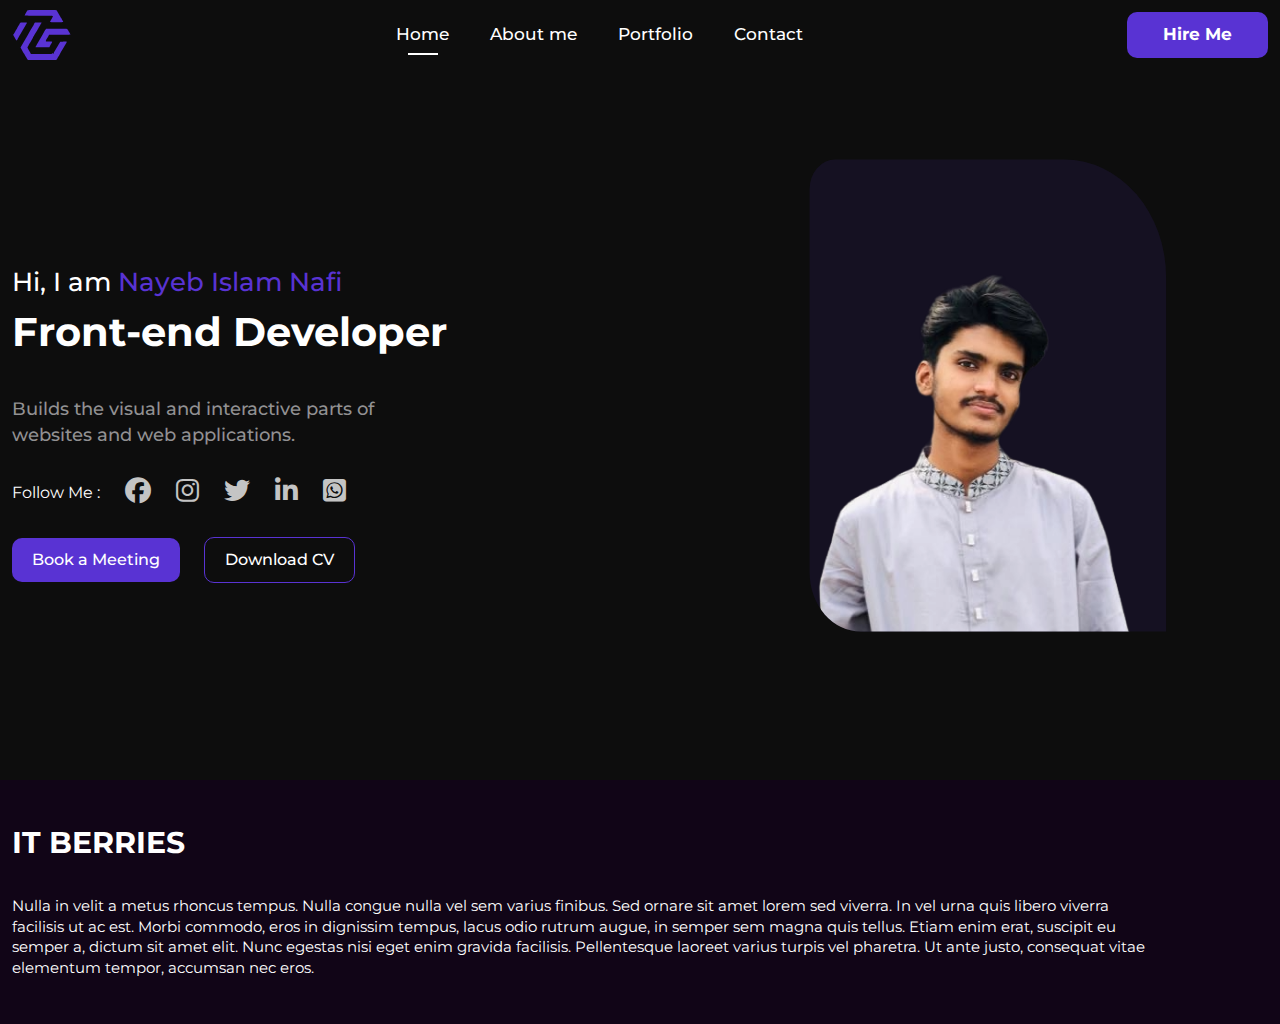
<file: index.html>
<!DOCTYPE html>
<html lang="en">

<head>
  <meta charset="UTF-8">
  <meta name="viewport" content="width=device-width, initial-scale=1.0">
  <title>Document</title>
  <link rel="stylesheet" href="https://cdnjs.cloudflare.com/ajax/libs/font-awesome/6.7.2/css/all.min.css"
    integrity="sha512-Evv84Mr4kqVGRNSgIGL/F/aIDqQb7xQ2vcrdIwxfjThSH8CSR7PBEakCr51Ck+w+/U6swU2Im1vVX0SVk9ABhg=="
    crossorigin="anonymous" referrerpolicy="no-referrer" />
  <!-- ==============Bootstrap Css================ -->
  <link rel="stylesheet" href="css/bootstrap.min.css">
  <!-- ==============Bootstrap Css================ -->
  <!-- ==============Slick Css================ -->
  <link rel="stylesheet" href="css/slick.css">
  <!-- ==============Slick Css================ -->
  <link rel="stylesheet" href="css/style.css">
  <!-- ==============responsive Css================ -->
  <link rel="stylesheet" href="css/responsiv.css">
</head>

<body>
  <nav class="navbar navbar-expand-lg">
    <div class="container">
      <a class="navbar-brand" href="index.html">
        <svg width="60" height="50" viewBox="0 0 60 50" fill="none" xmlns="http://www.w3.org/2000/svg">
          <g clip-path="url(#clip0_57_6)">
            <path
              d="M15.521 0.27523C14.2825 2.20183 12.5394 5.43578 12.677 5.57339C12.7687 5.66514 19.1449 5.77982 26.8284 5.80275C39.5806 5.84862 40.7962 5.87156 40.8651 6.2156C40.9109 6.44495 40.4981 7.29358 39.9935 8.1422C39.466 9.01376 38.9384 9.93119 38.8238 10.1835C38.6861 10.4587 38.4568 10.9174 38.2733 11.2156C38.1128 11.5367 38.021 11.8807 38.0669 11.9725C38.2504 12.2706 51.232 12.1789 51.232 11.8807C51.232 11.7431 50.9339 11.1239 50.5439 10.5046C50.154 9.90826 49.8559 9.31193 49.8559 9.19725C49.8559 9.1055 49.5577 8.57798 49.1678 8.07339C48.8008 7.54587 48.4797 7.04128 48.4797 6.97248C48.4797 6.88073 48.0439 6.07798 47.4935 5.18349C46.943 4.28899 46.4384 3.3945 46.3467 3.21101C46.255 3.02752 45.9797 2.54587 45.7274 2.1789C45.4751 1.78899 45.154 1.23853 45.0394 0.917431C44.9017 0.619266 44.6495 0.275229 44.5118 0.183486C44.3513 0.0917429 37.8146 0 29.9706 0C18.8008 0 15.6586 0.0688075 15.521 0.27523ZM8.43386 12.6835C8.25037 12.7982 7.99808 13.0963 7.86046 13.3716C7.74578 13.6468 7.5623 14.0367 7.42468 14.2202C6.78248 15.2064 5.1311 18.0734 5.1311 18.211C5.1311 18.3028 4.94762 18.6468 4.69532 18.9908C4.46597 19.3349 3.68615 20.6422 2.9522 21.9037C2.21826 23.1651 1.53019 24.2202 1.41551 24.2661C1.09441 24.4037 1.20909 25.0917 1.73661 25.9174C2.69991 27.4312 2.81459 27.6376 3.04395 28.1422C3.45679 29.0596 4.44303 30.5046 4.64945 30.5046C4.76413 30.5046 5.10817 30 5.42927 29.4037C6.55312 27.2706 9.25954 22.5688 9.97055 21.5138C10.2228 21.1697 10.4063 20.8257 10.4063 20.7569C10.4063 20.6881 11.1861 19.3349 12.1265 17.7523C13.0669 16.1697 13.8467 14.8165 13.8467 14.7248C13.8467 14.656 14.1219 14.1972 14.443 13.7156C14.7871 13.2339 14.9935 12.7523 14.9017 12.6605C14.6495 12.4312 8.8467 12.4541 8.43386 12.6835ZM23.755 12.6147C22.7228 12.7294 22.7228 12.7294 21.6219 14.9083C21.3467 15.4817 20.7733 16.445 20.3834 17.0872C19.9706 17.7064 19.3054 18.8532 18.8926 19.6101C18.4797 20.367 18.021 21.1468 17.8834 21.3303C17.7458 21.5138 17.4247 22.0413 17.1724 22.4771C16.3696 23.922 15.7045 25.0917 15.2228 25.9174C14.3972 27.3165 13.8008 28.3486 11.1403 32.9817L8.5256 37.5L8.93844 38.3028C9.1678 38.7385 9.78707 39.8165 10.3146 40.711C10.8192 41.5826 11.3238 42.5459 11.4155 42.8211C11.5073 43.1193 11.6678 43.3486 11.7595 43.3486C11.8513 43.3486 12.1495 43.7844 12.4476 44.3119C12.7228 44.8624 13.1586 45.5963 13.4109 45.9862C13.6403 46.3532 13.9843 46.9725 14.1678 47.3624C14.3513 47.7294 14.81 48.4862 15.1999 49.0367L15.9109 50H44.3742L44.7641 49.3119C44.9706 48.945 45.2229 48.6239 45.3375 48.6239C45.4293 48.6239 45.4981 48.5092 45.4981 48.3716C45.4981 48.2339 45.8421 47.5229 46.2779 46.8119C46.6907 46.1009 47.3329 45 47.677 44.3807C48.021 43.7385 49.0073 42.0413 49.8559 40.5963C55.0852 31.6743 54.9935 31.8578 54.6495 31.6284C54.466 31.5138 54.0302 31.4679 53.6632 31.5367C53.2962 31.6055 51.943 31.6514 50.6586 31.6514H48.2962L46.8742 34.1055C46.0944 35.4817 44.5806 38.0505 43.5256 39.8394C42.4706 41.6284 41.599 43.1881 41.599 43.3257C41.599 44.0138 40.5439 44.0826 29.8329 44.0596C23.8926 44.0367 19.0302 44.0138 19.0073 43.9679C18.4109 43.211 15.4522 37.867 15.4522 37.5917C15.4522 37.3624 15.9109 36.3991 16.4843 35.4817C17.0577 34.5413 17.5164 33.6927 17.5164 33.6239C17.5164 33.5321 17.7687 33.1193 18.0898 32.7064C18.4109 32.2936 18.6632 31.8807 18.6632 31.789C18.6632 31.6972 19.1907 30.7569 19.81 29.6789C20.4522 28.6009 20.9568 27.7064 20.9568 27.6606C20.9568 27.5688 23.5715 23.0963 24.5118 21.6055C24.8559 21.078 25.3834 20.1606 25.6816 19.5642C26.0027 18.9679 26.7825 17.6376 27.4017 16.5826C28.021 15.5275 28.5256 14.6101 28.5256 14.5183C28.5256 14.4495 28.8008 14.0367 29.1219 13.6009C29.443 13.1651 29.6495 12.7523 29.5806 12.6605C29.3972 12.4771 25.154 12.4541 23.755 12.6147Z"
              fill="#5933D3" />
            <path
              d="M33.5945 19.4723C33.2734 19.8392 32.7458 20.642 32.4247 21.2383C31.6679 22.7291 30.9798 23.9677 25.2917 33.7613C24.7871 34.5869 24.3972 35.3668 24.3972 35.4585C24.3972 35.5502 24.1678 35.8713 23.9156 36.1466C23.2963 36.8117 23.4798 37.4998 24.2367 37.2934C24.5119 37.2246 27.5853 37.1558 31.0715 37.1558H37.3789L37.8835 36.1695C38.5257 34.931 39.3284 33.5319 39.8559 32.7521C40.5669 31.6741 40.3605 31.5824 36.989 31.5594C33.9844 31.5365 33.9156 31.5365 33.8468 31.0319C33.8009 30.7108 34.2367 29.7246 34.9706 28.509C35.6358 27.408 36.3697 26.1236 36.5991 25.642L37.0119 24.7704H47.7917C54.5578 24.7704 58.5715 24.6787 58.5715 24.5411C58.5715 24.2888 55.911 19.7704 55.4064 19.197C55.0853 18.8301 54.3284 18.8071 44.6266 18.8071L34.1908 18.8301L33.5945 19.4723Z"
              fill="#5933D3" />
          </g>
          <defs>
            <clipPath id="clip0_57_6">
              <rect width="59.6659" height="50" fill="#5933D3" />
            </clipPath>
          </defs>
        </svg>
      </a>
      <button class="navbar-toggler" type="button" data-bs-toggle="collapse" data-bs-target="#navbarSupportedContent"
        aria-controls="navbarSupportedContent" aria-expanded="false" aria-label="Toggle navigation">
        <!-- <span class="navbar-toggler-icon"></span> -->
        <i class="fa-solid fa-bars"></i>
      </button>
      <div class="collapse navbar-collapse" id="navbarSupportedContent">
        <ul class="navbar-nav mx-auto mb-2 mb-lg-0">
          <li class="nav-item">
            <a class="nav-link active" aria-current="page" href="index.html">Home</a>
          </li>
          <li class="nav-item">
            <a class="nav-link" aria-current="page" href="aboutme.html">About me</a>
          </li>
          <li class="nav-item">
            <a class="nav-link" aria-current="page" href="portfolio.html">Portfolio</a>
          </li>
          <li class="nav-item">
            <a class="nav-link" aria-current="page" href="contact.html">Contact</a>
          </li>
        </ul>
        <div class="abtn">
          <a href="#"><button>Hire Me</button></a>
        </div>
      </div>
    </div>
  </nav>
  <!----------------- Navbar end --------------------->


  <!----------------- home_part --------------------->
  <section id="home_part">
    <div class="container">
      <div class="main">
        <div class="row align-items-center">
          <div class="col-lg-7 left">
            <div class="text align-ites-center">
              <h3>Hi, I am <span>Nayeb Islam Nafi</span></h3>
              <h2>Front-end Developer</h2>
              <p>Builds the visual and interactive parts of websites and web applications.</p>
            </div>
            <div class="icon">
              <p>Follow Me :</p>
              <a href="https://www.facebook.com/nayeb.islam.nafi.2024"><i class="fa-brands fa-facebook"></i></a>
              <a href="https://www.instagram.com/nayebislamnafi/"><i class="fa-brands fa-instagram"></i></a>
              <a href="#"><i class="fa-brands fa-twitter"></i></a>
              <a href="#"><i class="fa-brands fa-linkedin-in"></i></a>
              <a href="tel:+8801737906443"><i class="fa-brands fa-square-whatsapp"></i></a>
            </div>
            <div class="btn0">
              <a href="#"><button class="btn1">Book a Meeting</button></a>
              <a href="Download CV/BUS_1024474714_2103174.pdf" download><button class="btn2">Download CV</button></a>
            </div>
          </div>
          <div class="col-lg-5 right">
            <div class="right1">
              <img src="images/nayeb.png" alt="images/nayeb.png" />
            </div>
          </div>
        </div>
      </div>
    </div>
  </section>


  <!----------------- bio_part --------------------->
  <section id="bio_part">
    <div class="container d-flex">
      <div class="bio">
        <h3>IT BERRIES</h3>
        <p>
          Nulla in velit a metus rhoncus tempus. Nulla congue nulla vel sem varius finibus. Sed ornare sit amet lorem
          sed viverra. In vel urna quis libero viverra facilisis ut ac est. Morbi commodo, eros in dignissim tempus,
          lacus odio rutrum augue, in semper sem magna quis tellus. Etiam enim erat, suscipit eu semper a, dictum sit
          amet elit. Nunc egestas nisi eget enim gravida facilisis. Pellentesque laoreet varius turpis vel pharetra. Ut
          ante justo, consequat vitae elementum tempor, accumsan nec eros.
        </p>
      </div>

    </div>
  </section>










  <script src="js/jquery-1.12.4.min.js"></script>
  <script src="js/bootstrap.bundle.min.js"></script>
  <script src="js/slick.min.js"></script>
  <script src="js/script.js"></script>
</body>

</html>
</file>
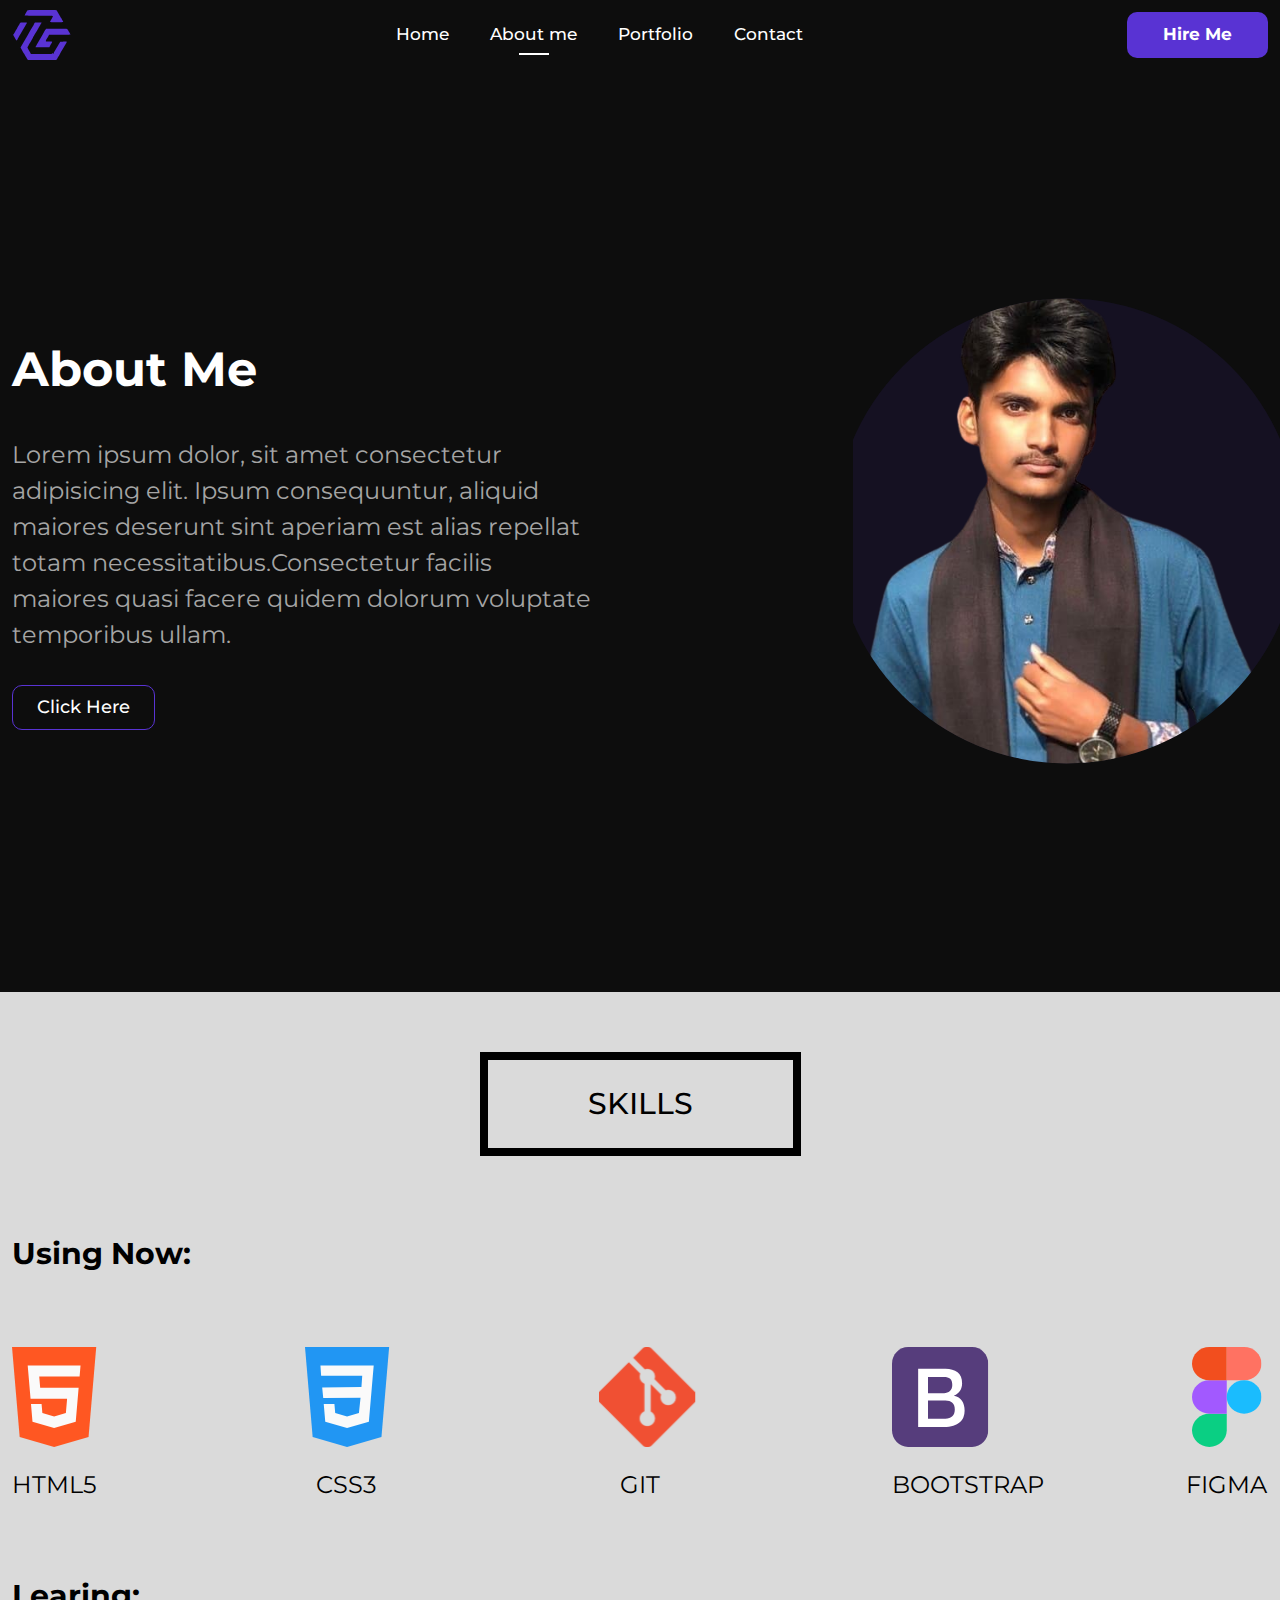
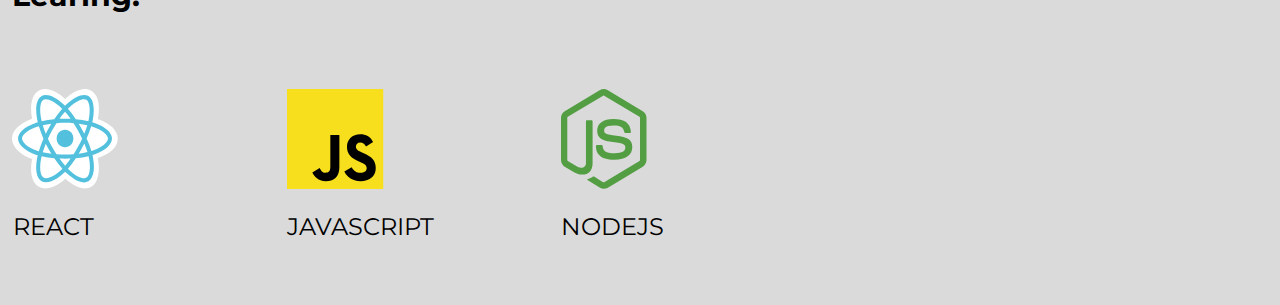
<file: aboutme.html>
<!DOCTYPE html>
<html lang="en">

<head>
    <meta charset="UTF-8">
    <meta name="viewport" content="width=device-width, initial-scale=1.0">
    <title>Document</title>
    <link rel="stylesheet" href="https://cdnjs.cloudflare.com/ajax/libs/font-awesome/6.7.2/css/all.min.css"
        integrity="sha512-Evv84Mr4kqVGRNSgIGL/F/aIDqQb7xQ2vcrdIwxfjThSH8CSR7PBEakCr51Ck+w+/U6swU2Im1vVX0SVk9ABhg=="
        crossorigin="anonymous" referrerpolicy="no-referrer" />
    <!-- ==============Bootstrap Css================ -->
    <link rel="stylesheet" href="css/bootstrap.min.css">
    <!-- ==============Bootstrap Css================ -->
    <!-- ==============Slick Css================ -->
    <link rel="stylesheet" href="css/slick.css">
    <!-- ==============Slick Css================ -->
    <link rel="stylesheet" href="css/style.css">
    <!-- ==============responsive Css================ -->
    <link rel="stylesheet" href="css/responsiv.css">
</head>

<body>
    <nav class="navbar navbar-expand-lg">
        <div class="container">
            <a class="navbar-brand" href="index.html">
                <svg width="60" height="50" viewBox="0 0 60 50" fill="none" xmlns="http://www.w3.org/2000/svg">
                    <g clip-path="url(#clip0_57_6)">
                        <path
                            d="M15.521 0.27523C14.2825 2.20183 12.5394 5.43578 12.677 5.57339C12.7687 5.66514 19.1449 5.77982 26.8284 5.80275C39.5806 5.84862 40.7962 5.87156 40.8651 6.2156C40.9109 6.44495 40.4981 7.29358 39.9935 8.1422C39.466 9.01376 38.9384 9.93119 38.8238 10.1835C38.6861 10.4587 38.4568 10.9174 38.2733 11.2156C38.1128 11.5367 38.021 11.8807 38.0669 11.9725C38.2504 12.2706 51.232 12.1789 51.232 11.8807C51.232 11.7431 50.9339 11.1239 50.5439 10.5046C50.154 9.90826 49.8559 9.31193 49.8559 9.19725C49.8559 9.1055 49.5577 8.57798 49.1678 8.07339C48.8008 7.54587 48.4797 7.04128 48.4797 6.97248C48.4797 6.88073 48.0439 6.07798 47.4935 5.18349C46.943 4.28899 46.4384 3.3945 46.3467 3.21101C46.255 3.02752 45.9797 2.54587 45.7274 2.1789C45.4751 1.78899 45.154 1.23853 45.0394 0.917431C44.9017 0.619266 44.6495 0.275229 44.5118 0.183486C44.3513 0.0917429 37.8146 0 29.9706 0C18.8008 0 15.6586 0.0688075 15.521 0.27523ZM8.43386 12.6835C8.25037 12.7982 7.99808 13.0963 7.86046 13.3716C7.74578 13.6468 7.5623 14.0367 7.42468 14.2202C6.78248 15.2064 5.1311 18.0734 5.1311 18.211C5.1311 18.3028 4.94762 18.6468 4.69532 18.9908C4.46597 19.3349 3.68615 20.6422 2.9522 21.9037C2.21826 23.1651 1.53019 24.2202 1.41551 24.2661C1.09441 24.4037 1.20909 25.0917 1.73661 25.9174C2.69991 27.4312 2.81459 27.6376 3.04395 28.1422C3.45679 29.0596 4.44303 30.5046 4.64945 30.5046C4.76413 30.5046 5.10817 30 5.42927 29.4037C6.55312 27.2706 9.25954 22.5688 9.97055 21.5138C10.2228 21.1697 10.4063 20.8257 10.4063 20.7569C10.4063 20.6881 11.1861 19.3349 12.1265 17.7523C13.0669 16.1697 13.8467 14.8165 13.8467 14.7248C13.8467 14.656 14.1219 14.1972 14.443 13.7156C14.7871 13.2339 14.9935 12.7523 14.9017 12.6605C14.6495 12.4312 8.8467 12.4541 8.43386 12.6835ZM23.755 12.6147C22.7228 12.7294 22.7228 12.7294 21.6219 14.9083C21.3467 15.4817 20.7733 16.445 20.3834 17.0872C19.9706 17.7064 19.3054 18.8532 18.8926 19.6101C18.4797 20.367 18.021 21.1468 17.8834 21.3303C17.7458 21.5138 17.4247 22.0413 17.1724 22.4771C16.3696 23.922 15.7045 25.0917 15.2228 25.9174C14.3972 27.3165 13.8008 28.3486 11.1403 32.9817L8.5256 37.5L8.93844 38.3028C9.1678 38.7385 9.78707 39.8165 10.3146 40.711C10.8192 41.5826 11.3238 42.5459 11.4155 42.8211C11.5073 43.1193 11.6678 43.3486 11.7595 43.3486C11.8513 43.3486 12.1495 43.7844 12.4476 44.3119C12.7228 44.8624 13.1586 45.5963 13.4109 45.9862C13.6403 46.3532 13.9843 46.9725 14.1678 47.3624C14.3513 47.7294 14.81 48.4862 15.1999 49.0367L15.9109 50H44.3742L44.7641 49.3119C44.9706 48.945 45.2229 48.6239 45.3375 48.6239C45.4293 48.6239 45.4981 48.5092 45.4981 48.3716C45.4981 48.2339 45.8421 47.5229 46.2779 46.8119C46.6907 46.1009 47.3329 45 47.677 44.3807C48.021 43.7385 49.0073 42.0413 49.8559 40.5963C55.0852 31.6743 54.9935 31.8578 54.6495 31.6284C54.466 31.5138 54.0302 31.4679 53.6632 31.5367C53.2962 31.6055 51.943 31.6514 50.6586 31.6514H48.2962L46.8742 34.1055C46.0944 35.4817 44.5806 38.0505 43.5256 39.8394C42.4706 41.6284 41.599 43.1881 41.599 43.3257C41.599 44.0138 40.5439 44.0826 29.8329 44.0596C23.8926 44.0367 19.0302 44.0138 19.0073 43.9679C18.4109 43.211 15.4522 37.867 15.4522 37.5917C15.4522 37.3624 15.9109 36.3991 16.4843 35.4817C17.0577 34.5413 17.5164 33.6927 17.5164 33.6239C17.5164 33.5321 17.7687 33.1193 18.0898 32.7064C18.4109 32.2936 18.6632 31.8807 18.6632 31.789C18.6632 31.6972 19.1907 30.7569 19.81 29.6789C20.4522 28.6009 20.9568 27.7064 20.9568 27.6606C20.9568 27.5688 23.5715 23.0963 24.5118 21.6055C24.8559 21.078 25.3834 20.1606 25.6816 19.5642C26.0027 18.9679 26.7825 17.6376 27.4017 16.5826C28.021 15.5275 28.5256 14.6101 28.5256 14.5183C28.5256 14.4495 28.8008 14.0367 29.1219 13.6009C29.443 13.1651 29.6495 12.7523 29.5806 12.6605C29.3972 12.4771 25.154 12.4541 23.755 12.6147Z"
                            fill="#5933D3" />
                        <path
                            d="M33.5945 19.4723C33.2734 19.8392 32.7458 20.642 32.4247 21.2383C31.6679 22.7291 30.9798 23.9677 25.2917 33.7613C24.7871 34.5869 24.3972 35.3668 24.3972 35.4585C24.3972 35.5502 24.1678 35.8713 23.9156 36.1466C23.2963 36.8117 23.4798 37.4998 24.2367 37.2934C24.5119 37.2246 27.5853 37.1558 31.0715 37.1558H37.3789L37.8835 36.1695C38.5257 34.931 39.3284 33.5319 39.8559 32.7521C40.5669 31.6741 40.3605 31.5824 36.989 31.5594C33.9844 31.5365 33.9156 31.5365 33.8468 31.0319C33.8009 30.7108 34.2367 29.7246 34.9706 28.509C35.6358 27.408 36.3697 26.1236 36.5991 25.642L37.0119 24.7704H47.7917C54.5578 24.7704 58.5715 24.6787 58.5715 24.5411C58.5715 24.2888 55.911 19.7704 55.4064 19.197C55.0853 18.8301 54.3284 18.8071 44.6266 18.8071L34.1908 18.8301L33.5945 19.4723Z"
                            fill="#5933D3" />
                    </g>
                    <defs>
                        <clipPath id="clip0_57_6">
                            <rect width="59.6659" height="50" fill="#5933D3" />
                        </clipPath>
                    </defs>
                </svg>
            </a>
            <button class="navbar-toggler" type="button" data-bs-toggle="collapse"
                data-bs-target="#navbarSupportedContent" aria-controls="navbarSupportedContent" aria-expanded="false"
                aria-label="Toggle navigation">
                <!-- <span class="navbar-toggler-icon"></span> -->
                <i class="fa-solid fa-bars"></i>
            </button>
            <div class="collapse navbar-collapse" id="navbarSupportedContent">
                <ul class="navbar-nav mx-auto mb-2 mb-lg-0">
                    <li class="nav-item">
                        <a class="nav-link" aria-current="page" href="index.html">Home</a>
                    </li>
                    <li class="nav-item">
                        <a class="nav-link active" aria-current="page" href="aboutme.html">About me</a>
                    </li>
                    <li class="nav-item">
                        <a class="nav-link" aria-current="page" href="portfolio.html">Portfolio</a>
                    </li>
                    <li class="nav-item">
                        <a class="nav-link" aria-current="page" href="contact.html">Contact</a>
                    </li>
                </ul>
                <div class="abtn">
                    <a href="#"><button>Hire Me</button></a>
                </div>
            </div>
        </div>
    </nav>
    <!----------------- Navbar end --------------------->


    <!----------------- aboutme_part --------------------->
    <section id="aboutme_part">
        <div class="container">
            <div class="row align-items-center">
                <div class="col-lg-7 left">
                    <div class="text">
                        <h2>About Me</h2>
                        <p>
                            Lorem ipsum dolor, sit amet consectetur adipisicing elit. Ipsum consequuntur, aliquid
                            maiores
                            deserunt sint aperiam est alias repellat totam necessitatibus.Consectetur facilis maiores
                            quasi facere quidem dolorum voluptate temporibus ullam.
                        </p>
                        <a href="#skill_part"><button>Click Here</button></a>
                    </div>
                </div>
                <div class="col-lg-1"></div>
                <div class="col-lg-4 right">
                    <div class="image">
                        <img src="images/IMG_0375-removebg.png" alt="">
                    </div>
                </div>
            </div>
        </div>
    </section>


    <!----------------- skill_part--------------------->
    <section id="skill_part">
        <div class="container">
            <div class="header d-flex justify-content-center ">
                <h2>SKILLS</h2>
            </div>
            <div class="first">

                <h3>Using Now:</h3>

                <div class="main row d-flex">
                    <div class="part text-center col-lg-1 col-5 col-sm-4 ">
                        <img src="images/html.svg" alt="html">
                        <p>HTML5</p>
                    </div>

                    <div class="part text-center col-lg-1 col-5 col-sm-4 ">
                        <img src="images/css.svg" alt="css">
                        <p>CSS3</p>
                    </div>

                    <div class="part text-center col-lg-1 col-5 col-sm-4 ">
                        <img src="images/git.svg" alt="git">
                        <p>GIT</p>
                    </div>

                    <div class="part text-center col-lg-1 col-5 col-sm-4 ">
                        <img src="images/bootstrap.svg" alt="bootstrap">
                        <p>BOOTSTRAP</p>
                    </div>

                    <div class="part text-center col-lg-1 col-5 col-sm-4 ">
                        <img src="images/figma.svg" alt="figma">
                        <p>FIGMA</p>
                    </div>
                </div>
            </div>

            <div class="second">
                <h3>Learing:</h3>
                <div class="main d-flex row">
                    <div class="part text-center col-lg-1 col-5 col-sm-4 ">
                        <img src="images/react.svg" alt="react">
                        <p>REACT</p>
                    </div>

                    <div class="part text-center col-lg-1 col-5 col-sm-4 ">
                        <img src="images/js.svg" alt="js">
                        <p>JAVASCRIPT</p>
                    </div>

                    <div class="part text-center col-lg-1 col-5 col-sm-4 ">
                        <img src="images/nodejs.svg" alt="NODEJS">
                        <p>NODEJS</p>
                    </div>
                </div>
            </div>
        </div>
    </section>



    <script src="js/jquery-1.12.4.min.js"></script>
    <script src="js/bootstrap.bundle.min.js"></script>
    <script src="js/slick.min.js"></script>
    <script src="js/script.js"></script>
</body>

</html>
</file>
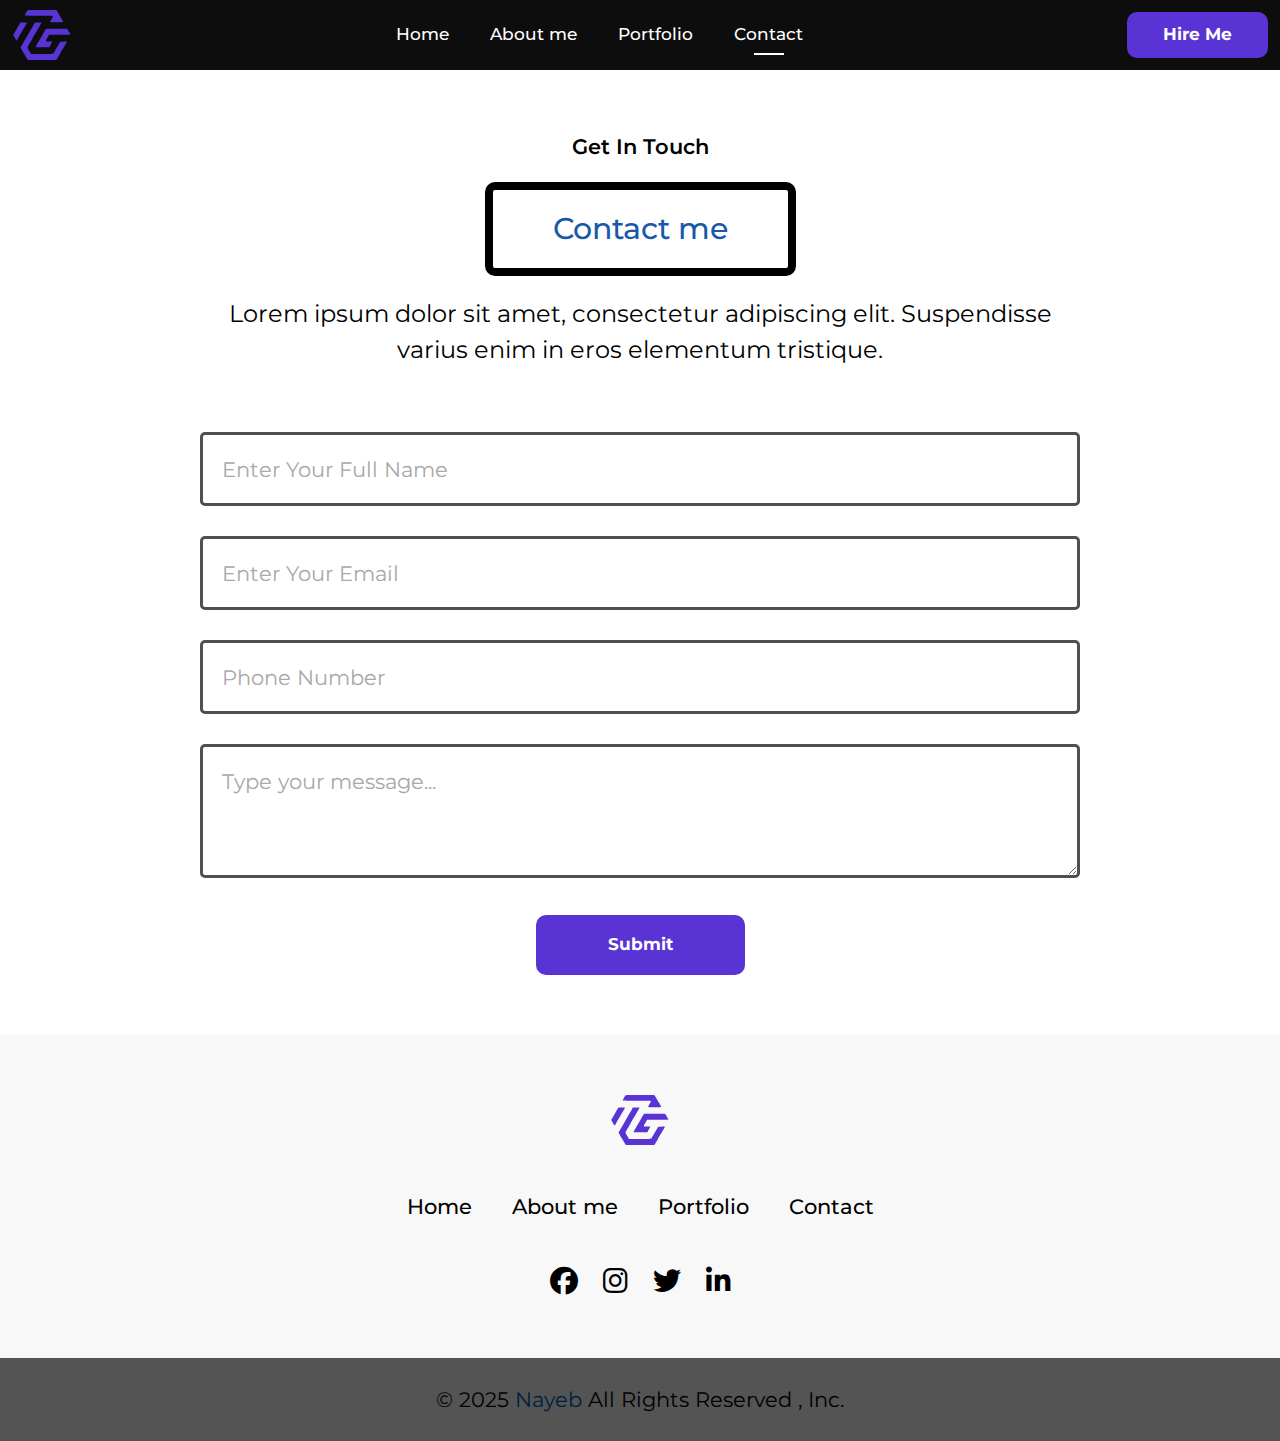
<file: contact.html>
<!DOCTYPE html>
<html lang="en">

<head>
    <meta charset="UTF-8">
    <meta name="viewport" content="width=device-width, initial-scale=1.0">
    <title>Document</title>
    <link rel="stylesheet" href="https://cdnjs.cloudflare.com/ajax/libs/font-awesome/6.7.2/css/all.min.css"
        integrity="sha512-Evv84Mr4kqVGRNSgIGL/F/aIDqQb7xQ2vcrdIwxfjThSH8CSR7PBEakCr51Ck+w+/U6swU2Im1vVX0SVk9ABhg=="
        crossorigin="anonymous" referrerpolicy="no-referrer" />
    <!-- ==============Bootstrap Css================ -->
    <link rel="stylesheet" href="css/bootstrap.min.css">
    <!-- ==============Bootstrap Css================ -->
    <!-- ==============Slick Css================ -->
    <link rel="stylesheet" href="css/slick.css">
    <!-- ==============Slick Css================ -->
    <link rel="stylesheet" href="css/style.css">
    <!-- ==============responsive Css================ -->
    <link rel="stylesheet" href="css/responsiv.css">
</head>

<body>
    <nav class="navbar navbar-expand-lg">
        <div class="container">
            <a class="navbar-brand" href="index.html">
                <svg width="60" height="50" viewBox="0 0 60 50" fill="none" xmlns="http://www.w3.org/2000/svg">
                    <g clip-path="url(#clip0_57_6)">
                        <path
                            d="M15.521 0.27523C14.2825 2.20183 12.5394 5.43578 12.677 5.57339C12.7687 5.66514 19.1449 5.77982 26.8284 5.80275C39.5806 5.84862 40.7962 5.87156 40.8651 6.2156C40.9109 6.44495 40.4981 7.29358 39.9935 8.1422C39.466 9.01376 38.9384 9.93119 38.8238 10.1835C38.6861 10.4587 38.4568 10.9174 38.2733 11.2156C38.1128 11.5367 38.021 11.8807 38.0669 11.9725C38.2504 12.2706 51.232 12.1789 51.232 11.8807C51.232 11.7431 50.9339 11.1239 50.5439 10.5046C50.154 9.90826 49.8559 9.31193 49.8559 9.19725C49.8559 9.1055 49.5577 8.57798 49.1678 8.07339C48.8008 7.54587 48.4797 7.04128 48.4797 6.97248C48.4797 6.88073 48.0439 6.07798 47.4935 5.18349C46.943 4.28899 46.4384 3.3945 46.3467 3.21101C46.255 3.02752 45.9797 2.54587 45.7274 2.1789C45.4751 1.78899 45.154 1.23853 45.0394 0.917431C44.9017 0.619266 44.6495 0.275229 44.5118 0.183486C44.3513 0.0917429 37.8146 0 29.9706 0C18.8008 0 15.6586 0.0688075 15.521 0.27523ZM8.43386 12.6835C8.25037 12.7982 7.99808 13.0963 7.86046 13.3716C7.74578 13.6468 7.5623 14.0367 7.42468 14.2202C6.78248 15.2064 5.1311 18.0734 5.1311 18.211C5.1311 18.3028 4.94762 18.6468 4.69532 18.9908C4.46597 19.3349 3.68615 20.6422 2.9522 21.9037C2.21826 23.1651 1.53019 24.2202 1.41551 24.2661C1.09441 24.4037 1.20909 25.0917 1.73661 25.9174C2.69991 27.4312 2.81459 27.6376 3.04395 28.1422C3.45679 29.0596 4.44303 30.5046 4.64945 30.5046C4.76413 30.5046 5.10817 30 5.42927 29.4037C6.55312 27.2706 9.25954 22.5688 9.97055 21.5138C10.2228 21.1697 10.4063 20.8257 10.4063 20.7569C10.4063 20.6881 11.1861 19.3349 12.1265 17.7523C13.0669 16.1697 13.8467 14.8165 13.8467 14.7248C13.8467 14.656 14.1219 14.1972 14.443 13.7156C14.7871 13.2339 14.9935 12.7523 14.9017 12.6605C14.6495 12.4312 8.8467 12.4541 8.43386 12.6835ZM23.755 12.6147C22.7228 12.7294 22.7228 12.7294 21.6219 14.9083C21.3467 15.4817 20.7733 16.445 20.3834 17.0872C19.9706 17.7064 19.3054 18.8532 18.8926 19.6101C18.4797 20.367 18.021 21.1468 17.8834 21.3303C17.7458 21.5138 17.4247 22.0413 17.1724 22.4771C16.3696 23.922 15.7045 25.0917 15.2228 25.9174C14.3972 27.3165 13.8008 28.3486 11.1403 32.9817L8.5256 37.5L8.93844 38.3028C9.1678 38.7385 9.78707 39.8165 10.3146 40.711C10.8192 41.5826 11.3238 42.5459 11.4155 42.8211C11.5073 43.1193 11.6678 43.3486 11.7595 43.3486C11.8513 43.3486 12.1495 43.7844 12.4476 44.3119C12.7228 44.8624 13.1586 45.5963 13.4109 45.9862C13.6403 46.3532 13.9843 46.9725 14.1678 47.3624C14.3513 47.7294 14.81 48.4862 15.1999 49.0367L15.9109 50H44.3742L44.7641 49.3119C44.9706 48.945 45.2229 48.6239 45.3375 48.6239C45.4293 48.6239 45.4981 48.5092 45.4981 48.3716C45.4981 48.2339 45.8421 47.5229 46.2779 46.8119C46.6907 46.1009 47.3329 45 47.677 44.3807C48.021 43.7385 49.0073 42.0413 49.8559 40.5963C55.0852 31.6743 54.9935 31.8578 54.6495 31.6284C54.466 31.5138 54.0302 31.4679 53.6632 31.5367C53.2962 31.6055 51.943 31.6514 50.6586 31.6514H48.2962L46.8742 34.1055C46.0944 35.4817 44.5806 38.0505 43.5256 39.8394C42.4706 41.6284 41.599 43.1881 41.599 43.3257C41.599 44.0138 40.5439 44.0826 29.8329 44.0596C23.8926 44.0367 19.0302 44.0138 19.0073 43.9679C18.4109 43.211 15.4522 37.867 15.4522 37.5917C15.4522 37.3624 15.9109 36.3991 16.4843 35.4817C17.0577 34.5413 17.5164 33.6927 17.5164 33.6239C17.5164 33.5321 17.7687 33.1193 18.0898 32.7064C18.4109 32.2936 18.6632 31.8807 18.6632 31.789C18.6632 31.6972 19.1907 30.7569 19.81 29.6789C20.4522 28.6009 20.9568 27.7064 20.9568 27.6606C20.9568 27.5688 23.5715 23.0963 24.5118 21.6055C24.8559 21.078 25.3834 20.1606 25.6816 19.5642C26.0027 18.9679 26.7825 17.6376 27.4017 16.5826C28.021 15.5275 28.5256 14.6101 28.5256 14.5183C28.5256 14.4495 28.8008 14.0367 29.1219 13.6009C29.443 13.1651 29.6495 12.7523 29.5806 12.6605C29.3972 12.4771 25.154 12.4541 23.755 12.6147Z"
                            fill="#5933D3" />
                        <path
                            d="M33.5945 19.4723C33.2734 19.8392 32.7458 20.642 32.4247 21.2383C31.6679 22.7291 30.9798 23.9677 25.2917 33.7613C24.7871 34.5869 24.3972 35.3668 24.3972 35.4585C24.3972 35.5502 24.1678 35.8713 23.9156 36.1466C23.2963 36.8117 23.4798 37.4998 24.2367 37.2934C24.5119 37.2246 27.5853 37.1558 31.0715 37.1558H37.3789L37.8835 36.1695C38.5257 34.931 39.3284 33.5319 39.8559 32.7521C40.5669 31.6741 40.3605 31.5824 36.989 31.5594C33.9844 31.5365 33.9156 31.5365 33.8468 31.0319C33.8009 30.7108 34.2367 29.7246 34.9706 28.509C35.6358 27.408 36.3697 26.1236 36.5991 25.642L37.0119 24.7704H47.7917C54.5578 24.7704 58.5715 24.6787 58.5715 24.5411C58.5715 24.2888 55.911 19.7704 55.4064 19.197C55.0853 18.8301 54.3284 18.8071 44.6266 18.8071L34.1908 18.8301L33.5945 19.4723Z"
                            fill="#5933D3" />
                    </g>
                    <defs>
                        <clipPath id="clip0_57_6">
                            <rect width="59.6659" height="50" fill="#5933D3" />
                        </clipPath>
                    </defs>
                </svg>
            </a>
            <button class="navbar-toggler" type="button" data-bs-toggle="collapse"
                data-bs-target="#navbarSupportedContent" aria-controls="navbarSupportedContent" aria-expanded="false"
                aria-label="Toggle navigation">
                <!-- <span class="navbar-toggler-icon"></span> -->
                <i class="fa-solid fa-bars"></i>
            </button>
            <div class="collapse navbar-collapse" id="navbarSupportedContent">
                <ul class="navbar-nav mx-auto mb-2 mb-lg-0">
                    <li class="nav-item">
                        <a class="nav-link" aria-current="page" href="index.html">Home</a>
                    </li>
                    <li class="nav-item">
                        <a class="nav-link" aria-current="page" href="aboutme.html">About me</a>
                    </li>
                    <li class="nav-item">
                        <a class="nav-link" aria-current="page" href="portfolio.html">Portfolio</a>
                    </li>
                    <li class="nav-item">
                        <a class="nav-link active" aria-current="page" href="contact.html">Contact</a>
                    </li>
                </ul>
                <div class="abtn">
                    <a href="#"><button>Hire Me</button></a>
                </div>
            </div>
        </div>
    </nav>
    <!----------------- Navbar end --------------------->


    <!----------------- contact_part--------------------->
    <section id="contact_part">
        <div class="container text-center">
            <div class="text">
                <p>Get In Touch</p>
                <div class="heading d-flex justify-content-center">
                    <h2>Contact me</h2>
                </div>
                <p>Lorem ipsum dolor sit amet, consectetur adipiscing elit. Suspendisse varius enim in eros elementum
                    tristique.</p>
            </div>
            <form class="text-center">
                <input placeholder="Enter Your Full Name" type="text" />
                <input placeholder="Enter Your Email" type="email" />
                <input placeholder="Phone Number" type="number" />
                <textarea placeholder="Type your message..."></textarea>
                <div class="abtn text-center">
                    <a href="#contact_part">
                        <button>Submit</button>
                    </a>
                </div>
            </form>
        </div>
    </section>


    <!-- ---------------------FOOTER_PART-------------------- -->
    <footer id="FOOTER_PART">
        <div class="container">
            <div class="main  align-items-center text-center">
                <a href="index.html">
                    <svg width="60" height="50" viewBox="0 0 60 50" fill="none" xmlns="http://www.w3.org/2000/svg">
                        <g clip-path="url(#clip0_57_6)">
                            <path
                                d="M15.521 0.27523C14.2825 2.20183 12.5394 5.43578 12.677 5.57339C12.7687 5.66514 19.1449 5.77982 26.8284 5.80275C39.5806 5.84862 40.7962 5.87156 40.8651 6.2156C40.9109 6.44495 40.4981 7.29358 39.9935 8.1422C39.466 9.01376 38.9384 9.93119 38.8238 10.1835C38.6861 10.4587 38.4568 10.9174 38.2733 11.2156C38.1128 11.5367 38.021 11.8807 38.0669 11.9725C38.2504 12.2706 51.232 12.1789 51.232 11.8807C51.232 11.7431 50.9339 11.1239 50.5439 10.5046C50.154 9.90826 49.8559 9.31193 49.8559 9.19725C49.8559 9.1055 49.5577 8.57798 49.1678 8.07339C48.8008 7.54587 48.4797 7.04128 48.4797 6.97248C48.4797 6.88073 48.0439 6.07798 47.4935 5.18349C46.943 4.28899 46.4384 3.3945 46.3467 3.21101C46.255 3.02752 45.9797 2.54587 45.7274 2.1789C45.4751 1.78899 45.154 1.23853 45.0394 0.917431C44.9017 0.619266 44.6495 0.275229 44.5118 0.183486C44.3513 0.0917429 37.8146 0 29.9706 0C18.8008 0 15.6586 0.0688075 15.521 0.27523ZM8.43386 12.6835C8.25037 12.7982 7.99808 13.0963 7.86046 13.3716C7.74578 13.6468 7.5623 14.0367 7.42468 14.2202C6.78248 15.2064 5.1311 18.0734 5.1311 18.211C5.1311 18.3028 4.94762 18.6468 4.69532 18.9908C4.46597 19.3349 3.68615 20.6422 2.9522 21.9037C2.21826 23.1651 1.53019 24.2202 1.41551 24.2661C1.09441 24.4037 1.20909 25.0917 1.73661 25.9174C2.69991 27.4312 2.81459 27.6376 3.04395 28.1422C3.45679 29.0596 4.44303 30.5046 4.64945 30.5046C4.76413 30.5046 5.10817 30 5.42927 29.4037C6.55312 27.2706 9.25954 22.5688 9.97055 21.5138C10.2228 21.1697 10.4063 20.8257 10.4063 20.7569C10.4063 20.6881 11.1861 19.3349 12.1265 17.7523C13.0669 16.1697 13.8467 14.8165 13.8467 14.7248C13.8467 14.656 14.1219 14.1972 14.443 13.7156C14.7871 13.2339 14.9935 12.7523 14.9017 12.6605C14.6495 12.4312 8.8467 12.4541 8.43386 12.6835ZM23.755 12.6147C22.7228 12.7294 22.7228 12.7294 21.6219 14.9083C21.3467 15.4817 20.7733 16.445 20.3834 17.0872C19.9706 17.7064 19.3054 18.8532 18.8926 19.6101C18.4797 20.367 18.021 21.1468 17.8834 21.3303C17.7458 21.5138 17.4247 22.0413 17.1724 22.4771C16.3696 23.922 15.7045 25.0917 15.2228 25.9174C14.3972 27.3165 13.8008 28.3486 11.1403 32.9817L8.5256 37.5L8.93844 38.3028C9.1678 38.7385 9.78707 39.8165 10.3146 40.711C10.8192 41.5826 11.3238 42.5459 11.4155 42.8211C11.5073 43.1193 11.6678 43.3486 11.7595 43.3486C11.8513 43.3486 12.1495 43.7844 12.4476 44.3119C12.7228 44.8624 13.1586 45.5963 13.4109 45.9862C13.6403 46.3532 13.9843 46.9725 14.1678 47.3624C14.3513 47.7294 14.81 48.4862 15.1999 49.0367L15.9109 50H44.3742L44.7641 49.3119C44.9706 48.945 45.2229 48.6239 45.3375 48.6239C45.4293 48.6239 45.4981 48.5092 45.4981 48.3716C45.4981 48.2339 45.8421 47.5229 46.2779 46.8119C46.6907 46.1009 47.3329 45 47.677 44.3807C48.021 43.7385 49.0073 42.0413 49.8559 40.5963C55.0852 31.6743 54.9935 31.8578 54.6495 31.6284C54.466 31.5138 54.0302 31.4679 53.6632 31.5367C53.2962 31.6055 51.943 31.6514 50.6586 31.6514H48.2962L46.8742 34.1055C46.0944 35.4817 44.5806 38.0505 43.5256 39.8394C42.4706 41.6284 41.599 43.1881 41.599 43.3257C41.599 44.0138 40.5439 44.0826 29.8329 44.0596C23.8926 44.0367 19.0302 44.0138 19.0073 43.9679C18.4109 43.211 15.4522 37.867 15.4522 37.5917C15.4522 37.3624 15.9109 36.3991 16.4843 35.4817C17.0577 34.5413 17.5164 33.6927 17.5164 33.6239C17.5164 33.5321 17.7687 33.1193 18.0898 32.7064C18.4109 32.2936 18.6632 31.8807 18.6632 31.789C18.6632 31.6972 19.1907 30.7569 19.81 29.6789C20.4522 28.6009 20.9568 27.7064 20.9568 27.6606C20.9568 27.5688 23.5715 23.0963 24.5118 21.6055C24.8559 21.078 25.3834 20.1606 25.6816 19.5642C26.0027 18.9679 26.7825 17.6376 27.4017 16.5826C28.021 15.5275 28.5256 14.6101 28.5256 14.5183C28.5256 14.4495 28.8008 14.0367 29.1219 13.6009C29.443 13.1651 29.6495 12.7523 29.5806 12.6605C29.3972 12.4771 25.154 12.4541 23.755 12.6147Z"
                                fill="#5933D3" />
                            <path
                                d="M33.5945 19.4723C33.2734 19.8392 32.7458 20.642 32.4247 21.2383C31.6679 22.7291 30.9798 23.9677 25.2917 33.7613C24.7871 34.5869 24.3972 35.3668 24.3972 35.4585C24.3972 35.5502 24.1678 35.8713 23.9156 36.1466C23.2963 36.8117 23.4798 37.4998 24.2367 37.2934C24.5119 37.2246 27.5853 37.1558 31.0715 37.1558H37.3789L37.8835 36.1695C38.5257 34.931 39.3284 33.5319 39.8559 32.7521C40.5669 31.6741 40.3605 31.5824 36.989 31.5594C33.9844 31.5365 33.9156 31.5365 33.8468 31.0319C33.8009 30.7108 34.2367 29.7246 34.9706 28.509C35.6358 27.408 36.3697 26.1236 36.5991 25.642L37.0119 24.7704H47.7917C54.5578 24.7704 58.5715 24.6787 58.5715 24.5411C58.5715 24.2888 55.911 19.7704 55.4064 19.197C55.0853 18.8301 54.3284 18.8071 44.6266 18.8071L34.1908 18.8301L33.5945 19.4723Z"
                                fill="#5933D3" />
                        </g>
                        <defs>
                            <clipPath id="clip0_57_6">
                                <rect width="59.6659" height="50" fill="#5933D3" />
                            </clipPath>
                        </defs>
                    </svg>
                </a>
                <ul class="d-flex justify-content-center">
                    <li>
                        <a href="index.html">Home</a>
                    </li>
                    <li>
                        <a href="aboutme.html">About me</a>
                    </li>
                    <li>
                        <a href="portfolio.html">Portfolio</a>
                    </li>
                    <li>
                        <a href="contact.html">Contact</a>
                    </li>
                </ul>
                <div class="icons justify-content-center">
                    <a href="https://www.facebook.com/nayeb.islam.nafi.2024"><i class="fa-brands fa-facebook"></i></a>
                    <a href="https://www.instagram.com/nayebislamnafi/"><i class="fa-brands fa-instagram"></i></a>
                    <a href="#"><i class="fa-brands fa-twitter"></i></a>
                    <a href="#"><i class="fa-brands fa-linkedin-in"></i></a>
                    <!-- <a href="tel:+8801737906443"><i class="fa-brands fa-square-whatsapp"></i></a> -->
                </div>
            </div>
        </div>


        <!----------------- last_part--------------------->
        <div class="last_part text-center">
            <p>© 2025 <span>Nayeb</span> All Rights Reserved , Inc.</p>
        </div>
    </footer>




    <script src="js/jquery-1.12.4.min.js"></script>
    <script src="js/bootstrap.bundle.min.js"></script>
    <script src="js/slick.min.js"></script>
    <script src="js/script.js"></script>
</body>

</html>
</file>
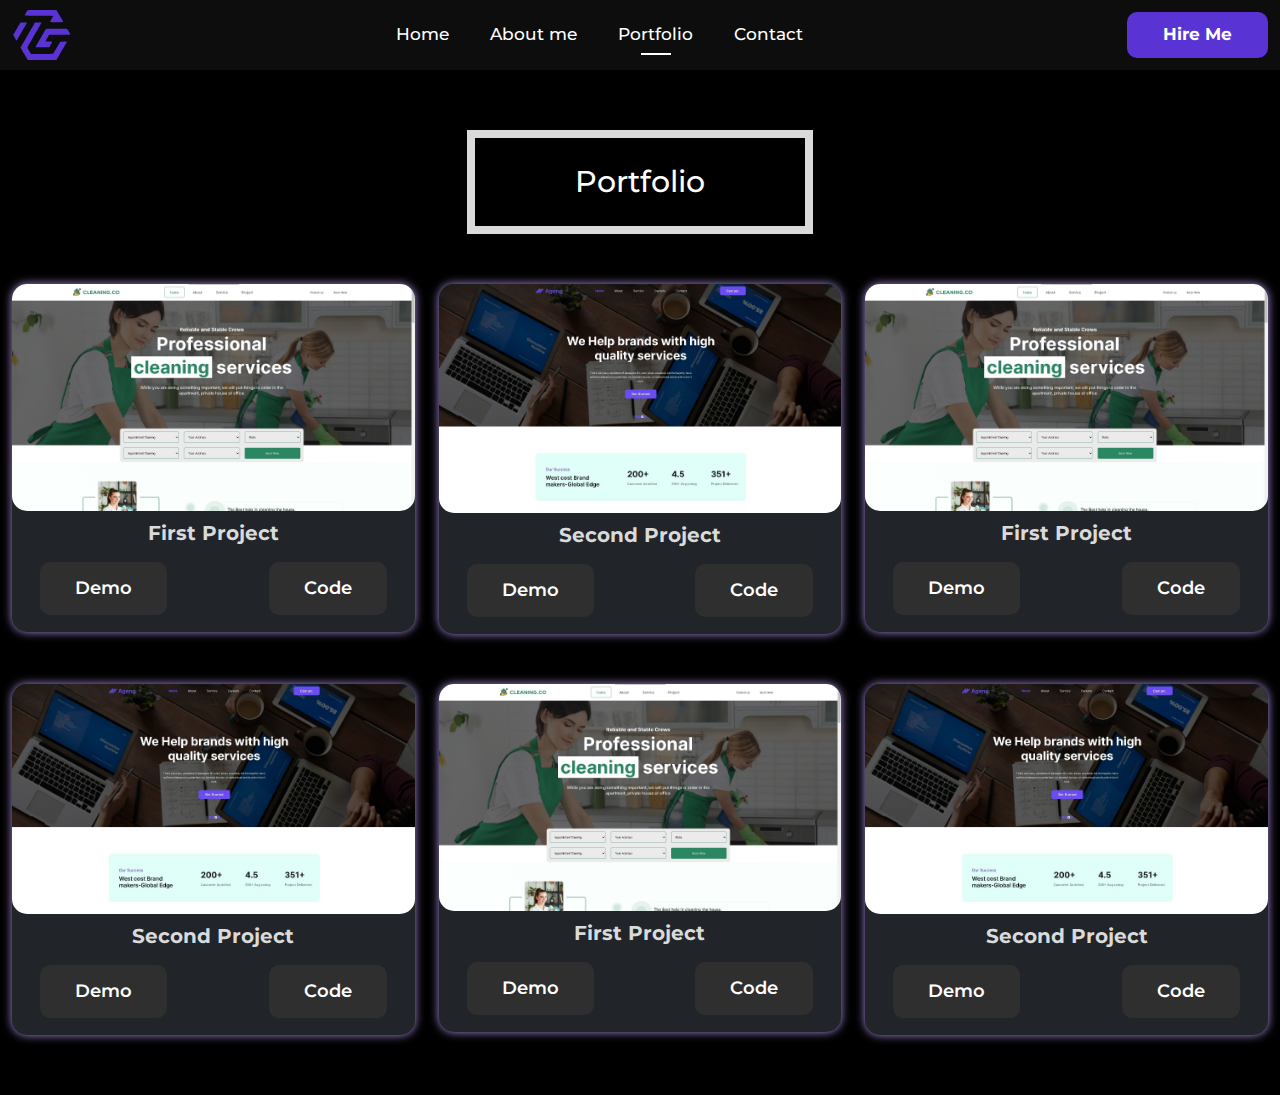
<file: portfolio.html>
<!DOCTYPE html>
<html lang="en">

<head>
  <meta charset="UTF-8">
  <meta name="viewport" content="width=device-width, initial-scale=1.0">
  <title>Document</title>
  <link rel="stylesheet" href="https://cdnjs.cloudflare.com/ajax/libs/font-awesome/6.7.2/css/all.min.css"
    integrity="sha512-Evv84Mr4kqVGRNSgIGL/F/aIDqQb7xQ2vcrdIwxfjThSH8CSR7PBEakCr51Ck+w+/U6swU2Im1vVX0SVk9ABhg=="
    crossorigin="anonymous" referrerpolicy="no-referrer" />
  <!-- ==============Bootstrap Css================ -->
  <link rel="stylesheet" href="css/bootstrap.min.css">
  <!-- ==============Bootstrap Css================ -->
  <!-- ==============Slick Css================ -->
  <link rel="stylesheet" href="css/slick.css">
  <!-- ==============Slick Css================ -->
  <link rel="stylesheet" href="css/style.css">
  <!-- ==============responsive Css================ -->
  <link rel="stylesheet" href="css/responsiv.css">
</head>

<body>
  <nav class="navbar navbar-expand-lg">
    <div class="container">
      <a class="navbar-brand" href="index.html">
        <svg width="60" height="50" viewBox="0 0 60 50" fill="none" xmlns="http://www.w3.org/2000/svg">
          <g clip-path="url(#clip0_57_6)">
            <path
              d="M15.521 0.27523C14.2825 2.20183 12.5394 5.43578 12.677 5.57339C12.7687 5.66514 19.1449 5.77982 26.8284 5.80275C39.5806 5.84862 40.7962 5.87156 40.8651 6.2156C40.9109 6.44495 40.4981 7.29358 39.9935 8.1422C39.466 9.01376 38.9384 9.93119 38.8238 10.1835C38.6861 10.4587 38.4568 10.9174 38.2733 11.2156C38.1128 11.5367 38.021 11.8807 38.0669 11.9725C38.2504 12.2706 51.232 12.1789 51.232 11.8807C51.232 11.7431 50.9339 11.1239 50.5439 10.5046C50.154 9.90826 49.8559 9.31193 49.8559 9.19725C49.8559 9.1055 49.5577 8.57798 49.1678 8.07339C48.8008 7.54587 48.4797 7.04128 48.4797 6.97248C48.4797 6.88073 48.0439 6.07798 47.4935 5.18349C46.943 4.28899 46.4384 3.3945 46.3467 3.21101C46.255 3.02752 45.9797 2.54587 45.7274 2.1789C45.4751 1.78899 45.154 1.23853 45.0394 0.917431C44.9017 0.619266 44.6495 0.275229 44.5118 0.183486C44.3513 0.0917429 37.8146 0 29.9706 0C18.8008 0 15.6586 0.0688075 15.521 0.27523ZM8.43386 12.6835C8.25037 12.7982 7.99808 13.0963 7.86046 13.3716C7.74578 13.6468 7.5623 14.0367 7.42468 14.2202C6.78248 15.2064 5.1311 18.0734 5.1311 18.211C5.1311 18.3028 4.94762 18.6468 4.69532 18.9908C4.46597 19.3349 3.68615 20.6422 2.9522 21.9037C2.21826 23.1651 1.53019 24.2202 1.41551 24.2661C1.09441 24.4037 1.20909 25.0917 1.73661 25.9174C2.69991 27.4312 2.81459 27.6376 3.04395 28.1422C3.45679 29.0596 4.44303 30.5046 4.64945 30.5046C4.76413 30.5046 5.10817 30 5.42927 29.4037C6.55312 27.2706 9.25954 22.5688 9.97055 21.5138C10.2228 21.1697 10.4063 20.8257 10.4063 20.7569C10.4063 20.6881 11.1861 19.3349 12.1265 17.7523C13.0669 16.1697 13.8467 14.8165 13.8467 14.7248C13.8467 14.656 14.1219 14.1972 14.443 13.7156C14.7871 13.2339 14.9935 12.7523 14.9017 12.6605C14.6495 12.4312 8.8467 12.4541 8.43386 12.6835ZM23.755 12.6147C22.7228 12.7294 22.7228 12.7294 21.6219 14.9083C21.3467 15.4817 20.7733 16.445 20.3834 17.0872C19.9706 17.7064 19.3054 18.8532 18.8926 19.6101C18.4797 20.367 18.021 21.1468 17.8834 21.3303C17.7458 21.5138 17.4247 22.0413 17.1724 22.4771C16.3696 23.922 15.7045 25.0917 15.2228 25.9174C14.3972 27.3165 13.8008 28.3486 11.1403 32.9817L8.5256 37.5L8.93844 38.3028C9.1678 38.7385 9.78707 39.8165 10.3146 40.711C10.8192 41.5826 11.3238 42.5459 11.4155 42.8211C11.5073 43.1193 11.6678 43.3486 11.7595 43.3486C11.8513 43.3486 12.1495 43.7844 12.4476 44.3119C12.7228 44.8624 13.1586 45.5963 13.4109 45.9862C13.6403 46.3532 13.9843 46.9725 14.1678 47.3624C14.3513 47.7294 14.81 48.4862 15.1999 49.0367L15.9109 50H44.3742L44.7641 49.3119C44.9706 48.945 45.2229 48.6239 45.3375 48.6239C45.4293 48.6239 45.4981 48.5092 45.4981 48.3716C45.4981 48.2339 45.8421 47.5229 46.2779 46.8119C46.6907 46.1009 47.3329 45 47.677 44.3807C48.021 43.7385 49.0073 42.0413 49.8559 40.5963C55.0852 31.6743 54.9935 31.8578 54.6495 31.6284C54.466 31.5138 54.0302 31.4679 53.6632 31.5367C53.2962 31.6055 51.943 31.6514 50.6586 31.6514H48.2962L46.8742 34.1055C46.0944 35.4817 44.5806 38.0505 43.5256 39.8394C42.4706 41.6284 41.599 43.1881 41.599 43.3257C41.599 44.0138 40.5439 44.0826 29.8329 44.0596C23.8926 44.0367 19.0302 44.0138 19.0073 43.9679C18.4109 43.211 15.4522 37.867 15.4522 37.5917C15.4522 37.3624 15.9109 36.3991 16.4843 35.4817C17.0577 34.5413 17.5164 33.6927 17.5164 33.6239C17.5164 33.5321 17.7687 33.1193 18.0898 32.7064C18.4109 32.2936 18.6632 31.8807 18.6632 31.789C18.6632 31.6972 19.1907 30.7569 19.81 29.6789C20.4522 28.6009 20.9568 27.7064 20.9568 27.6606C20.9568 27.5688 23.5715 23.0963 24.5118 21.6055C24.8559 21.078 25.3834 20.1606 25.6816 19.5642C26.0027 18.9679 26.7825 17.6376 27.4017 16.5826C28.021 15.5275 28.5256 14.6101 28.5256 14.5183C28.5256 14.4495 28.8008 14.0367 29.1219 13.6009C29.443 13.1651 29.6495 12.7523 29.5806 12.6605C29.3972 12.4771 25.154 12.4541 23.755 12.6147Z"
              fill="#5933D3" />
            <path
              d="M33.5945 19.4723C33.2734 19.8392 32.7458 20.642 32.4247 21.2383C31.6679 22.7291 30.9798 23.9677 25.2917 33.7613C24.7871 34.5869 24.3972 35.3668 24.3972 35.4585C24.3972 35.5502 24.1678 35.8713 23.9156 36.1466C23.2963 36.8117 23.4798 37.4998 24.2367 37.2934C24.5119 37.2246 27.5853 37.1558 31.0715 37.1558H37.3789L37.8835 36.1695C38.5257 34.931 39.3284 33.5319 39.8559 32.7521C40.5669 31.6741 40.3605 31.5824 36.989 31.5594C33.9844 31.5365 33.9156 31.5365 33.8468 31.0319C33.8009 30.7108 34.2367 29.7246 34.9706 28.509C35.6358 27.408 36.3697 26.1236 36.5991 25.642L37.0119 24.7704H47.7917C54.5578 24.7704 58.5715 24.6787 58.5715 24.5411C58.5715 24.2888 55.911 19.7704 55.4064 19.197C55.0853 18.8301 54.3284 18.8071 44.6266 18.8071L34.1908 18.8301L33.5945 19.4723Z"
              fill="#5933D3" />
          </g>
          <defs>
            <clipPath id="clip0_57_6">
              <rect width="59.6659" height="50" fill="#5933D3" />
            </clipPath>
          </defs>
        </svg>
      </a>
      <button class="navbar-toggler" type="button" data-bs-toggle="collapse" data-bs-target="#navbarSupportedContent"
        aria-controls="navbarSupportedContent" aria-expanded="false" aria-label="Toggle navigation">
        <!-- <span class="navbar-toggler-icon"></span> -->
        <i class="fa-solid fa-bars"></i>
        <!-- <i class="fa-solid fa-ellipsis"></i> -->
      </button>
      <div class="collapse navbar-collapse" id="navbarSupportedContent">
        <ul class="navbar-nav mx-auto mb-2 mb-lg-0">
          <li class="nav-item">
            <a class="nav-link" aria-current="page" href="index.html">Home</a>
          </li>
          <li class="nav-item">
            <a class="nav-link" aria-current="page" href="aboutme.html">About me</a>
          </li>
          <li class="nav-item">
            <a class="nav-link active" aria-current="page" href="portfolio.html">Portfolio</a>
          </li>
          <li class="nav-item">
            <a class="nav-link" aria-current="page" href="contact.html">Contact</a>
          </li>
        </ul>
        <div class="abtn">
          <a href="#"><button>Hire Me</button></a>
        </div>
      </div>
    </div>
  </nav>
  <!----------------- Navbar end --------------------->


  <!----------------- portfolio_part--------------------->
  <section id="portfolio_part">
    <div class="container">
      <div class="title d-flex justify-content-center">
        <h2>Portfolio</h2>
      </div>
      <div class="row">
        <div class="col-lg-4 col-sm-6">
          <div class="child">
            <a href="#"><img src="images/cleaning.jpg" alt="images/work01.jpg"></a>
            <div class="text">
              <h3>First Project</h3>
              <div class="btn d-flex">
                <a href="#">Demo</a>
                <a href="https://github.com/nayebislam/Cleaning">Code</a>
              </div>
            </div>
          </div>
        </div>
        <div class="col-lg-4 col-sm-6">
          <div class="child">
            <a href="https://nayebislam.github.io/Agenc/"><img src="images/agenc.jpg" alt="images/work02.jpg"></a>
            <div class="text">
              <h3>Second Project</h3>
              <div class="btn d-flex">
                <a href="https://nayebislam.github.io/Agenc/">Demo</a>
                <a href="https://github.com/nayebislam/Agenc">Code</a>
              </div>
            </div>
          </div>
        </div>
        <div class="col-lg-4 col-sm-6">
          <div class="child">
            <a href="#"><img src="images/cleaning.jpg" alt="images/work03.jpg"></a>
            <div class="text">
              <h3>First Project</h3>
              <div class="btn d-flex">
                <a href="#">Demo</a>
                <a href="https://github.com/nayebislam/Cleaning">Code</a>
              </div>
            </div>
          </div>
        </div>
        <div class="col-lg-4 col-sm-6">
          <div class="child">
            <a href="https://nayebislam.github.io/Agenc/"><img src="images/agenc.jpg" alt="images/work04.jpg"></a>
            <div class="text">
              <h3>Second Project</h3>
              <div class="btn d-flex">
                <a href="https://nayebislam.github.io/Agenc/">Demo</a>
                <a href="https://github.com/nayebislam/Agenc">Code</a>
              </div>
            </div>
          </div>
        </div>
        <div class="col-lg-4 col-sm-6">
          <div class="child">
            <a href="#"><img src="images/cleaning.jpg" alt="images/work05.jpg"></a>
            <div class="text">
              <h3>First Project</h3>
              <div class="btn d-flex">
                <a href="#">Demo</a>
                <a href="https://github.com/nayebislam/Cleaning.git">Code</a>
              </div>
            </div>
          </div>
        </div>
        <div class="col-lg-4 col-sm-6">
          <div class="child">
            <a href="https://nayebislam.github.io/Agenc/"><img src="images/agenc.jpg" alt="images/work06.jpg"></a>
            <div class="text">
              <h3>Second Project</h3>
              <div class="btn d-flex">
                <a href="https://nayebislam.github.io/Agenc/">Demo</a>
                <a href="https://github.com/nayebislam/Agenc">Code</a>
              </div>
            </div>
          </div>
        </div>
      </div>
    </div>
  </section>



  <script src="js/jquery-1.12.4.min.js"></script>
  <script src="js/bootstrap.bundle.min.js"></script>
  <script src="js/slick.min.js"></script>
  <script src="js/script.js"></script>
</body>

</html>
</file>
<file: css/style.css>
@import url('https://fonts.googleapis.com/css2?family=Montserrat:ital,wght@0,100..900;1,100..900&display=swap');

* {
    padding: 0;
    margin: 0;
    box-sizing: border-box;
    text-decoration: none;
    list-style-type: none;
    outline: none;
    font-family: "Montserrat", serif;
}

.container {
    max-width: 1344px;
}

html {
    scroll-behavior: smooth;
}

ul,
h1,
h2,
h3,
h4,
h5,
h6,
p {
    margin: 0;
    padding: 0;
}

a {
    text-decoration: none !important;
    display: inline-block;
}

:root {
    --black: #000000;
    --white: #ffffff;
    --primarycolor: #5933D3;
    --bgcolor: #0d0d0d;
}

/* ------------------------common css end----------------------- */


/* ------------------------main css start----------------------- */


/* ------------------------navbar start----------------------- */
.navbar {
    background: var(--bgcolor);
    padding: 10px 0 !important;
    position: sticky;
    z-index: 9999;
    width: 100%;
    top: 0px;
}

.navbar .navbar-brand {
    padding: 0;
    margin: 0;
}

.navbar-nav {
    column-gap: 25px;
}

.navbar-nav li .nav-link {
    padding: 5px 34px;
    color: var(--white);
    font-weight: 500;
    font-size: 17px;
    position: relative;
}

.navbar-nav li .nav-link::after {
    position: absolute;
    content: "";
    height: 2px;
    width: 0;
    background: var(--white);
    bottom: -2px;
    left: 50%;
    transition: 0.4s;
    transform: translatex(-50%);
}

.navbar-nav li .nav-link:hover:after {
    position: absolute;
    content: "";
    height: 2px;
    width: 30px;
    background: var(--white);
    bottom: -2px;
    left: 50%;
    transform: translatex(-50%);
}

.navbar .nav-link.active {
    color: var(--white);
    position: relative;
}

.navbar .nav-link.active::after {
    content: "";
    position: absolute;
    height: 2px;
    width: 30px;
    background: var(--white);
    bottom: -2px;
    left: 50%;
    transform: translateX(-50%);
}

nav .abtn button {
    padding: 10px 36px !important;
    margin: 0;
    color: var(--white);
    background: var(--primarycolor);
    border: 0;
    border-radius: 10px;
    font-weight: bold;
    font-size: 17px;
    transition: 0.4s all linear;
}

nav .abtn button:hover {
    background: var(--white);
    color: var(--black);
}

/* ------------------------navbar end----------------------- */


/* ------------------------home_part start----------------------- */
#home_part {
    background: var(--bgcolor);
    padding: 60px 0;
}

#home_part .container .main .row .text h3 {
    font-weight: 500;
    font-size: 26px;
    color: var(--white);
}

#home_part .container .main .row .text h3 span {
    color: var(--primarycolor);
}

#home_part .container .main .row .text h2 {
    font-weight: bold;
    font-size: 40px;
    margin: 10px 0 0;
    color: var(--white);
}

#home_part .container .main .row .text p {
    max-width: 430px;
    font-weight: 500;
    font-size: 18px;
    line-height: 26px;
    color: #929193;
    margin-top: 40px;
}

#home_part .container .main .left .icon {
    display: flex;
    text-align: center;
    align-items: center;
    column-gap: 25px;
    margin-top: 30px;
}

#home_part .container .main .left .icon p {
    font-size: 16px;
    color: var(--white);

}

#home_part .container .main .row .left .icon i {
    font-size: 26px;
    color: #c4c4c4;
    transition: .4s all linear;
}

#home_part .container .main .row .left .icon i:hover {
    transform: scale(1.1);
    color: var(--primarycolor);
}


#home_part .container .main .row .left .btn0 {
    margin-top: 30px;
}

#home_part .container .main .row .left .btn0 .btn1 {
    padding: 10px 20px !important;
    color: var(--white);
    background: var(--primarycolor);
    border: 0;
    border-radius: 10px;
    font-size: 16px;
    font-weight: 500;
    transition: .4s all linear;
}

#home_part .container .main .row .left .btn0 .btn1:hover {
    -webkit-box-shadow: 0px 0px 15px 5px rgba(56, 54, 66, 1);
    -moz-box-shadow: 0px 0px 15px 5px rgba(56, 54, 66, 1);
    box-shadow: 0px 0px 15px 5px rgba(56, 54, 66, 1);
}


#home_part .container .main .row .left .btn0 .btn2 {
    padding: 10px 20px !important;
    color: var(--white);
    background: transparent;
    border: 1px solid var(--primarycolor);
    border-radius: 10px;
    font-size: 16px;
    font-weight: 500;
    margin-left: 20px;
    transition: .4s all linear;
}


#home_part .container .main .row .left .btn0 .btn2:hover {
    -webkit-box-shadow: 0px 0px 15px 5px rgba(89, 51, 211, 0.57);
    -moz-box-shadow: 0px 0px 15px 5px rgba(89, 51, 211, 0.57);
    box-shadow: 0px 0px 15px 5px rgba(89, 51, 211, 0.57);
}


#home_part .container .main .row .right .right1 {
    background: rgba(88, 51, 211, 0.11);
    /* clip-path: polygon(25% 0%, 100% 0%, 75% 100%, 0% 100%); */
    clip-path: inset(5% 20% 15% 10% round 5% 20% 0 10%);
    /* clip-path: polygon(100% 28%, 100% 75%, 0 76%, 0 29%); */
    display: flex;
    align-items: end;
    justify-content: end;
}

#home_part .container .main .row .right img {
    height: 590px;
    object-fit: cover;

}

/* ------------------------home_part end----------------------- */


/* ------------------------bio_part start----------------------- */
#bio_part {
    padding: 45px 0;
    background: #110517;
}

#bio_part .container h3 {
    font-weight: bold;
    font-size: 30px;
    color: var(--white);
    letter-spacing: 18.54%;
}

#bio_part .container p {
    font-size: 15px;
    max-width: 1148px;
    color: var(--white);
    line-height: 138.7%;
    margin: 35px 0 0;
}

/* ------------------------bio_part end----------------------- */


/* ---------------------contact_part start-------------------- */
#contact_part {
    padding: 60px 0;
    background: #ffffff;
}

#contact_part .text {
    margin-bottom: 64PX;
}

#contact_part .text p {
    font-size: 21.33px;
    line-height: 32px;
    font-weight: 600;
    color: var(--black);
}

#contact_part .text p:last-child {
    max-width: 825PX;
    font-size: 24px;
    line-height: 36px;
    font-weight: 400;
    color: var(--black);
    margin: 0 auto;
}

#contact_part .text .heading h2 {
    padding: 20px 60px;
    font-size: 30px;
    line-height: 127.9%;
    font-weight: 500;
    color: #1859a9;
    border: 8px solid var(--black);
    border-radius: 10px;
    margin: 20PX 0;
}

#contact_part .container form input {
    font-size: 21.33px;
    line-height: 32px;
    font-weight: 400;
    color: #bcbcbc;
    outline: none;
    background: transparent;
    padding: 18px 19px;
    margin-bottom: 30px;
    width: 70%;
    border-radius: 5px;
    border: 3PX solid #505050;
}

#contact_part .container form input::placeholder {
    color: #a9a8a8;
}

#contact_part .container form textarea {
    font-size: 21.33px;
    line-height: 32px;
    font-weight: 400;
    color: #bcbcbc;
    outline: none;
    background: transparent;
    padding: 18px 19px 46px;
    margin-bottom: 30px;
    width: 70%;
    border: 3PX solid #505050;
    border-radius: 5px;
}

#contact_part .container form textarea::placeholder {
    color: #a9a8a8;
}

#contact_part .container form button {
    padding: 15px 70PX;
    margin: 0;
    color: var(--white);
    background: var(--primarycolor);
    border: 2px solid transparent;
    border-radius: 10px;
    font-weight: bold;
    font-size: 17px;
    transition: 0.4s all linear;
}

#contact_part .container form button:hover {
    border: 2px solid var(--primarycolor);
    background: transparent;
    color: #1859a9;
}

/* ---------------------contact_part end-------------------- */


/* ---------------------FOOTER_PART start-------------------- */
#FOOTER_PART {
    padding: 60px 0 0;
    background: #F8F8F8;
}

#FOOTER_PART .main ul {
    column-gap: 40px;
    margin: 45px 0;
}

#FOOTER_PART .main ul li a {
    font-size: 21.33px;
    line-height: 32px;
    font-weight: 500;
    color: var(--black);
}

#FOOTER_PART .main .icons {
    display: flex;
    column-gap: 25px;
}

#FOOTER_PART .main .icons a i {
    font-size: 28px;
    color: var(--black);
}

#FOOTER_PART .last_part {
    margin-top: 60px;
    padding: 26px;
    background: #545454;
}

#FOOTER_PART .last_part p {
    font-size: 21px;
    line-height: 31.5px;
    font-weight: 400;
    color: var(--black);
}

#FOOTER_PART .last_part p span {
    color: #001f3f;
}

/* ---------------------FOOTER_PART ens-------------------- */


/* --------------------aboutme_part start------------------ */
#aboutme_part {
    padding: 211px 0;
    background: var(--bgcolor);
}

#aboutme_part .left .text h2 {
    font-size: 48px;
    line-height: 72px;
    font-weight: 700;
    color: var(--white);
}

#aboutme_part .left .text p {
    max-width: 580px;
    font-size: 24px;
    line-height: 36px;
    font-weight: 400;
    color: #a5a5a5;
    margin: 32px 0;
}

#aboutme_part .left .text button {
    padding: 8px 24px;
    font-size: 18px;
    line-height: 27px;
    color: #ffffff;
    font-weight: 500;
    background: transparent;
    outline: none;
    border: 1px solid var(--primarycolor);
    border-radius: 10px;
    transition: all linear .4s;
}

#aboutme_part .left .text button:hover {
    background: var(--primarycolor);
}

#aboutme_part .right {
    padding: 0;
    margin: 0;
}

#aboutme_part .right .image {
    clip-path: circle(50% at 50% 50%);
    background: rgba(88, 51, 211, 0.11);
    display: flex;
    align-items: center;
    justify-content: center;
}

#aboutme_part .right .image {
    height: 500px;
    object-fit: cover;
}

#aboutme_part .right .image img {
    height: 806px;
}

/* --------------------aboutme_part ens------------------ */


/* --------------------skill_part start------------------ */
#skill_part {
    padding: 60px 0;
    background: #DADADA;
}

#skill_part .header h2 {
    padding: 25px 100px;
    font-size: 30px;
    line-height: 127.9%;
    letter-spacing: 35.54%;
    font-weight: 500;
    color: var(--black);
    border: 8px solid #000000;
    margin-bottom: 80px;
}

#skill_part .first h3 {
    font-size: 30px;
    font-weight: bold;
    color: var(--black);
    margin-bottom: 75px;
}

#skill_part .first {
    margin-bottom: 75px;
}

#skill_part .first .main {
    /* gap: 100px; */
    justify-content: space-between;
    margin-top: 30px;
}

#skill_part .first .main .part p {
    font-size: 24px;
    color: var(--black);
    margin-top: 20px;
}

#skill_part .second h3 {
    font-size: 30px;
    font-weight: bold;
    color: var(--black);
    margin-bottom: 75px;
}

#skill_part .second .main {
    gap: 168px;
    /* justify-content: space-between; */
    margin-top: 30px;
}

#skill_part .second .main .part p {
    font-size: 24px;
    color: var(--black);
    margin-top: 20px;
}

/* --------------------skill_part end------------------ */


/* -----------------portfolio_part start--------------- */
#portfolio_part {
    padding: 60px 0;
    background: #000000;
}

#portfolio_part .title h2 {
    padding: 25px 100px;
    font-size: 30px;
    line-height: 127.9%;
    letter-spacing: 35.54%;
    font-weight: 500;
    color: var(--white);
    border: 8px solid #dadada;
}

#portfolio_part .row {
    margin-top: 50px;
    row-gap: 50px;
}

#portfolio_part .container .child {
    background: #212529;
    text-align: center;
    border-radius: 15px;
    overflow: hidden;
    -webkit-box-shadow: 0px 0px 10px 0px rgba(170, 143, 224, 1);
    -moz-box-shadow: 0px 0px 10px 0px rgba(170, 143, 224, 1);
    box-shadow: 0px 0px 10px 0px rgba(170, 143, 224, 1);
}

#portfolio_part .container .child a img {
    width: 100%;
    /* height: 350px; */
    border-radius: 0 0 15px 15px;
    object-fit: cover;
    cursor: pointer;
}

#portfolio_part .container .child .text h3 {
    font-size: 20px;
    font-weight: 700;
    color: #dadada;
    margin-bottom: 10px;
}

#portfolio_part .container .child .text {
    padding: 10px 15px;
}

/* 
#portfolio_part .container .child .text p {
    font-size: 16px;
    line-height: 26px;
    max-width: 340px;
    color: var(--peraColor);
    margin: 10px auto 0;
} */

#portfolio_part .container .child .text .btn {
    gap: 20px;
    justify-content: space-between;
}

#portfolio_part .container .child .text .btn a {
    font-size: 18px;
    font-weight: 600;
    padding: 13px 35px;
    color: var(--white);
    background: #2F2F2F;
    border-radius: 10px;
    transition: all linear .4s;
}

#portfolio_part .container .child .text .btn a:hover {
    transform: scale(1.1);
}

/* -----------------portfolio_part end--------------- */
</file>
<file: css/responsiv.css>
@media (min-width: 320px) and (max-width: 575.98px) {


    .navbar-toggler {
        margin: 0;
        padding: 0;
        outline: none;
    }

    .navbar-toggler:focus {
        box-shadow: none !important;
    }

    .navbar-toggler i {
        color: #5933D3;
        font-size: 30px;
    }

    .navbar-nav {
        flex-direction: row;
        flex-wrap: wrap;
        justify-content: center;
        column-gap: 0;
        row-gap: 10px;
        margin-top: .5rem;
    }

    .navbar-collapse .abtn {
        display: flex;
        justify-content: center;
    }

    nav .abtn button {
        border-radius: 5px;
        font-size: 15px;
    }

    .navbar-collapse .abtn a {
        width: 100%;
    }

    .navbar-collapse .abtn a button {
        width: 100%;
    }



    /* ------------------------home_part start----------------------- */
    #home_part {
        padding: 40px 0;
    }

    #home_part .container .main .row {
        flex-direction: column-reverse;
    }

    #home_part .container .main .row .right .right1 {
        justify-content: end;
    }

    #home_part .container .main .row .right img {
        height: 400px;
        width: 314px;
        object-fit: none;
    }

    #home_part .container .main .row .text h3 {
        font-size: 18px;
    }

    #home_part .container .main .row .text h2 {
        font-size: 26px;
    }

    #home_part .container .main .row .text p {
        max-width: 500px;
        font-size: 13px;
        line-height: 18px;
        margin-top: 15px;
    }

    #home_part .container .main .left .icon {
        column-gap: 15px;
        margin-top: 20px;
    }

    #home_part .container .main .row .left .btn0 {
        margin-top: 20px;
        display: flex;
        flex-direction: row;
        column-gap: 15px;
    }

    #home_part .container .main .row .left .btn0 .btn1 {
        padding: 10px 17px !important;
        font-size: 13px;
    }

    #home_part .container .main .row .left .btn0 .btn2 {
        padding: 10px 22px !important;
        border-radius: 10px;
        font-size: 13px;
        margin-left: 0;
    }

    #bio_part {
        padding: 30px 0;
    }

    #bio_part .container h3 {
        font-size: 26px;
    }

    #bio_part .container p {
        font-size: 13px;
        line-height: 134.7%;
        margin: 20px 0 0;
    }


    /* --------------------aboutme_part start------------------ */
    #aboutme_part {
        padding: 0px 0 67px;
        background: var(--bgcolor);
    }

    #aboutme_part .row {
        flex-direction: column-reverse;
    }

    #aboutme_part .right .image {
        clip-path: circle(37% at 50% 50%);
    }

    #aboutme_part .right .image img {
        height: 554px;
        width: 306px;
        object-fit: cover;
    }

    #aboutme_part .left .text h2 {
        font-size: 26px;
        line-height: 0;
    }

    #aboutme_part .left .text p {
        font-size: 13px;
        line-height: 18px;
        margin: 25px 0;
    }

    #aboutme_part .left .text button {
        padding: 10px 24px;
        font-size: 16px;
        line-height: 22px;
    }

    #skill_part {
        padding: 50px 0;
    }

    #skill_part .header h2 {
        padding: 12px 45px;
        font-size: 22px;
        margin-bottom: 50px;
        border: 6px solid #000000;
    }

    #skill_part .first {
        margin-bottom: 50px;
    }

    #skill_part .first h3 {
        font-size: 20px;
        margin-bottom: 0;
    }

    #skill_part .first .main {
        gap: 0;
        row-gap: 30px;
    }

    #skill_part .first .main .part img {
        height: 70px;
    }

    #skill_part .first .main .part p {
        font-size: 16px;
        margin-top: 5px;
        font-weight: 500;
    }

    #skill_part .second h3 {
        font-size: 20px;
        margin-bottom: 30px;
    }

    #skill_part .second .main {
        gap: 0;
        justify-content: space-between;
        margin-top: 0;
        row-gap: 30px;
    }

    #skill_part .second .main .part img {
        height: 70px;
    }

    #skill_part .second .main .part p {
        font-size: 16px;
        margin-top: 5px;
        font-weight: 500;
    }

    /* -----------------portfolio_part start--------------- */
    #portfolio_part .title h2 {
        padding: 12px 45px;
        font-size: 22px;
        border: 6px solid #dadada;
    }

    #portfolio_part .row {
        margin-top: 50px;
        row-gap: 40px;
    }

    #portfolio_part .container .child .text h3 {
        font-size: 16px;
    }

    #portfolio_part .container .child .text .btn a {
        font-size: 14px;
        padding: 10px 30px;
    }

    /* ---------------------contact_part start-------------------- */
    #contact_part {
        padding: 67px 0;
    }

    #contact_part .text .heading h2 {
        padding: 10px 30px;
        font-size: 26px;
        line-height: 100.9%;
        font-weight: 600;
        border: 4px solid var(--black);
        border-radius: 5px;
        margin: 15PX 0;
    }

    #contact_part .text p {
        font-size: 16px;
        line-height: 22px;
    }

    #contact_part .text p:last-child {
        font-size: 16px;
        line-height: 22px;
    }

    #contact_part .text {
        margin-bottom: 30PX;
    }

    #contact_part .container form input {
        font-size: 16px;
        line-height: 22px;
        padding: 15px 20px;
        margin-bottom: 20px;
        width: 90%;
        border-radius: 5px;
    }

    #contact_part .container form textarea {
        font-size: 16px;
        line-height: 22px;
        padding: 15px 20px 40px;
        margin-bottom: 20px;
        width: 90%;
    }

    #contact_part .container form button {
        padding: 10px 40PX;
        border-radius: 5px;
        font-size: 14px;
    }

    #FOOTER_PART {
        padding: 20px 0 0;
    }

    #FOOTER_PART .main ul li a {
        font-size: 14px;
        line-height: 18px;
    }

    #FOOTER_PART .main ul {
        column-gap: 20px;
        margin: 20px 0;
    }

    #FOOTER_PART .main .icons a i {
        font-size: 25px;
    }

    #FOOTER_PART .last_part p {
        font-size: 15px;
        line-height: 22px;
    }

    #FOOTER_PART .last_part {
        margin-top: 20px;
        padding: 10px;
    }
}

@media (min-width: 576px) and (max-width: 767.98px) {


    .navbar-toggler {
        margin: 0;
        padding: 0;
        outline: none;
    }

    .navbar-toggler:focus {
        box-shadow: none !important;
    }

    .navbar-toggler i {
        color: #5933D3;
        font-size: 30px;
    }

    .navbar-nav {
        flex-direction: row;
        flex-wrap: wrap;
        justify-content: center;
        column-gap: 0;
        row-gap: 10px;
        margin-top: .5rem;
    }

    .navbar-collapse .abtn {
        display: flex;
        justify-content: center;
    }

    nav .abtn button {
        border-radius: 5px;
        font-size: 15px;
    }

    .navbar-collapse .abtn a {
        display: flex;
        justify-content: center;
        width: 70%;
    }

    .navbar-collapse .abtn a button {
        width: 70%;
    }



    /* ------------------------home_part start----------------------- */
    #home_part {
        padding: 40px 0;
    }

    #home_part .container .main .row {
        flex-direction: column-reverse;
    }

    #home_part .container .main .row .right .right1 {
        justify-content: center;
    }

    #home_part .container .main .row .right img {
        height: 560px;
        width: 351px;
        object-fit: none;
    }

    #home_part .container .main .row .text h3 {
        font-size: 20px;
    }

    #home_part .container .main .row .text h2 {
        font-size: 28px;
    }

    #home_part .container .main .row .text p {
        max-width: 500px;
        font-size: 16px;
        line-height: 22px;
        margin-top: 15px;
    }

    #home_part .container .main .left .icon {
        column-gap: 30px;
        margin-top: 20px;
    }

    #home_part .container .main .left .icon p {
        font-size: 22px;
    }

    #home_part .container .main .row .left .icon i {
        font-size: 28px;
    }

    #home_part .container .main .row .left .btn0 {
        margin-top: 20px;
        display: flex;
        flex-direction: row;
        column-gap: 30px;
    }

    #home_part .container .main .row .left .btn0 .btn1 {
        padding: 10px 20px !important;
        font-size: 16px;
    }

    #home_part .container .main .row .left .btn0 .btn2 {
        padding: 10px 27px !important;
        border-radius: 10px;
        font-size: 16px;
        margin-left: 0;
    }

    #bio_part {
        padding: 30px 0;
    }

    #bio_part .container h3 {
        font-size: 26px;
    }

    #bio_part .container p {
        font-size: 16px;
        line-height: 134.7%;
        margin: 20px 0 0;
    }


    /* --------------------aboutme_part start------------------ */
    #aboutme_part {
        padding: 0px 0 83px;
        background: var(--bgcolor);
    }

    #aboutme_part .row {
        flex-direction: column-reverse;
    }

    #aboutme_part .right .image {
        clip-path: circle(37% at 50% 50%);
    }

    #aboutme_part .right .image img {
        height: 620px;
        width: 306px;
        object-fit: cover;
    }

    #aboutme_part .left .text h2 {
        font-size: 28px;
        line-height: 0;
    }

    #aboutme_part .left .text p {
        font-size: 17px;
        line-height: 23px;
        margin: 25px 0;
    }

    #aboutme_part .left .text button {
        padding: 10px 30px;
        font-size: 16px;
        line-height: 22px;
    }

    #skill_part {
        padding: 60px 0;
    }

    #skill_part .header h2 {
        padding: 12px 45px;
        font-size: 22px;
        margin-bottom: 50px;
        border: 6px solid #000000;
    }

    #skill_part .first {
        margin-bottom: 50px;
    }

    #skill_part .first h3 {
        font-size: 20px;
        margin-bottom: 0;
    }

    #skill_part .first .main {
        gap: 0;
        row-gap: 30px;
    }

    #skill_part .first .main .part img {
        height: 70px;
    }

    #skill_part .first .main .part p {
        font-size: 16px;
        margin-top: 5px;
        font-weight: 500;
    }

    #skill_part .second h3 {
        font-size: 20px;
        margin-bottom: 30px;
    }

    #skill_part .second .main {
        gap: 0;
        justify-content: space-between;
        margin-top: 0;
        row-gap: 30px;
    }

    #skill_part .second .main .part img {
        height: 70px;
    }

    #skill_part .second .main .part p {
        font-size: 16px;
        margin-top: 5px;
        font-weight: 500;
    }

    /* -----------------portfolio_part start--------------- */
    #portfolio_part .title h2 {
        padding: 12px 45px;
        font-size: 22px;
        border: 6px solid #dadada;
    }

    #portfolio_part .row {
        margin-top: 50px;
        row-gap: 40px;
    }

    #portfolio_part .container .child .text h3 {
        font-size: 16px;
    }

    #portfolio_part .container .child .text .btn a {
        font-size: 14px;
        padding: 10px 30px;
    }

    /* ---------------------contact_part start-------------------- */
    #contact_part {
        padding: 87px 0;
    }

    #contact_part .text .heading h2 {
        padding: 10px 30px;
        font-size: 26px;
        line-height: 100.9%;
        font-weight: 600;
        border: 4px solid var(--black);
        border-radius: 5px;
        margin: 15PX 0;
    }

    #contact_part .text p {
        font-size: 16px;
        line-height: 22px;
    }

    #contact_part .text p:last-child {
        font-size: 16px;
        line-height: 22px;
    }

    #contact_part .text {
        margin-bottom: 30PX;
    }

    #contact_part .container form input {
        font-size: 16px;
        line-height: 22px;
        padding: 15px 20px;
        margin-bottom: 20px;
        width: 90%;
        border-radius: 5px;
    }

    #contact_part .container form textarea {
        font-size: 16px;
        line-height: 22px;
        padding: 15px 20px 40px;
        margin-bottom: 20px;
        width: 90%;
    }

    #contact_part .container form button {
        padding: 10px 40PX;
        border-radius: 5px;
        font-size: 16px;
    }

    #FOOTER_PART {
        padding: 20px 0 0;
    }

    #FOOTER_PART .main ul li a {
        font-size: 16px;
        line-height: 18px;
    }

    #FOOTER_PART .main ul {
        column-gap: 20px;
        margin: 20px 0;
    }

    #FOOTER_PART .main .icons a i {
        font-size: 25px;
    }

    #FOOTER_PART .last_part p {
        font-size: 16px;
        line-height: 22px;
    }

    #FOOTER_PART .last_part {
        margin-top: 20px;
        padding: 10px;
    }
}

@media (min-width: 768px) and (max-width: 991.98px) {


    .navbar-toggler {
        margin: 0;
        padding: 0;
        outline: none;
    }

    .navbar-toggler:focus {
        box-shadow: none !important;
    }

    .navbar-toggler i {
        color: #5933D3;
        font-size: 30px;
    }

    .navbar-nav {
        flex-direction: column;
        flex-wrap: wrap;
        align-items: center;
        justify-content: center;
        column-gap: 0;
        row-gap: 5px;
        margin-top: .5rem;
    }

    .navbar-collapse .abtn {
        display: flex;
        justify-content: center;
    }

    nav .abtn button {
        border-radius: 5px;
        font-size: 15px;
    }

    .navbar-collapse .abtn a {
        display: flex;
        justify-content: center;
        width: 70%;
    }

    .navbar-collapse .abtn a button {
        width: 70%;
    }



    /* ------------------------home_part start----------------------- */
    #home_part {
        padding: 40px 0;
    }

    #home_part .container .main .row {
        flex-direction: column-reverse;
    }

    #home_part .container .main .row .right .right1 {
        justify-content: center;
    }

    #home_part .container .main .row .right img {
        height: 560px;
        width: 351px;
        object-fit: none;
    }

    #home_part .container .main .row .text h3 {
        font-size: 24px;
    }

    #home_part .container .main .row .text h2 {
        font-size: 36px;
    }

    #home_part .container .main .row .text p {
        max-width: 500px;
        font-size: 18px;
        line-height: 24px;
        margin-top: 15px;
    }

    #home_part .container .main .left .icon {
        column-gap: 35px;
        margin-top: 20px;
    }

    #home_part .container .main .left .icon p {
        font-size: 24px;
    }

    #home_part .container .main .row .left .icon i {
        font-size: 30px;
    }

    #home_part .container .main .row .left .btn0 {
        margin-top: 20px;
        display: flex;
        flex-direction: row;
        column-gap: 44px;
    }

    #home_part .container .main .row .left .btn0 .btn1 {
        padding: 10px 20px !important;
        font-size: 18px;
    }

    #home_part .container .main .row .left .btn0 .btn2 {
        padding: 10px 27px !important;
        border-radius: 10px;
        font-size: 18px;
        margin-left: 0;
    }

    #bio_part {
        padding: 30px 0;
    }

    #bio_part .container h3 {
        font-size: 26px;
    }

    #bio_part .container p {
        font-size: 17px;
        line-height: 146.7%;
        margin: 20px 0 0;
    }


    /* --------------------aboutme_part start------------------ */
    #aboutme_part {
        padding: 0px 0 83px;
        background: var(--bgcolor);
    }

    #aboutme_part .row {
        flex-direction: column-reverse;
    }

    #aboutme_part .right .image {
        clip-path: circle(37% at 50% 50%);
    }

    #aboutme_part .right .image img {
        height: 805px;
        width: 393px;
        object-fit: cover;
    }

    #aboutme_part .left .text h2 {
        font-size: 30px;
        line-height: 0;
    }

    #aboutme_part .left .text p {
        font-size: 18px;
        line-height: 24px;
        margin: 25px 0;
    }

    #aboutme_part .left .text button {
        padding: 10px 30px;
        font-size: 16px;
        line-height: 22px;
    }

    #skill_part {
        padding: 60px 0;
    }

    #skill_part .header h2 {
        padding: 12px 45px;
        font-size: 22px;
        margin-bottom: 50px;
        border: 6px solid #000000;
    }

    #skill_part .first {
        margin-bottom: 50px;
    }

    #skill_part .first h3 {
        font-size: 20px;
        margin-bottom: 0;
    }

    #skill_part .first .main {
        gap: 0;
        row-gap: 30px;
    }

    #skill_part .first .main .part img {
        height: 70px;
    }

    #skill_part .first .main .part p {
        font-size: 16px;
        margin-top: 5px;
        font-weight: 500;
    }

    #skill_part .second h3 {
        font-size: 20px;
        margin-bottom: 30px;
    }

    #skill_part .second .main {
        gap: 0;
        justify-content: space-between;
        margin-top: 0;
        row-gap: 30px;
    }

    #skill_part .second .main .part img {
        height: 70px;
    }

    #skill_part .second .main .part p {
        font-size: 16px;
        margin-top: 5px;
        font-weight: 500;
    }

    /* -----------------portfolio_part start--------------- */
    #portfolio_part .title h2 {
        padding: 12px 45px;
        font-size: 22px;
        border: 6px solid #dadada;
    }

    #portfolio_part .row {
        margin-top: 50px;
        row-gap: 40px;
    }

    #portfolio_part .container .child .text h3 {
        font-size: 16px;
    }

    #portfolio_part .container .child .text .btn a {
        font-size: 14px;
        padding: 10px 30px;
    }

    /* ---------------------contact_part start-------------------- */
    #contact_part {
        padding: 87px 0;
    }

    #contact_part .text .heading h2 {
        padding: 10px 30px;
        font-size: 26px;
        line-height: 100.9%;
        font-weight: 600;
        border: 4px solid var(--black);
        border-radius: 5px;
        margin: 15PX 0;
    }

    #contact_part .text p {
        font-size: 16px;
        line-height: 22px;
    }

    #contact_part .text p:last-child {
        font-size: 16px;
        line-height: 22px;
    }

    #contact_part .text {
        margin-bottom: 30PX;
    }

    #contact_part .container form input {
        font-size: 16px;
        line-height: 22px;
        padding: 15px 20px;
        margin-bottom: 20px;
        width: 80%;
        border-radius: 5px;
    }

    #contact_part .container form textarea {
        font-size: 16px;
        line-height: 22px;
        padding: 15px 20px 40px;
        margin-bottom: 20px;
        width: 80%;
    }

    #contact_part .container form button {
        padding: 10px 40PX;
        border-radius: 5px;
        font-size: 16px;
    }

    #FOOTER_PART {
        padding: 20px 0 0;
    }

    #FOOTER_PART .main ul li a {
        font-size: 18px;
        line-height: 26px;
    }

    #FOOTER_PART .main ul {
        column-gap: 20px;
        margin: 25px 0;
    }

    #FOOTER_PART .main .icons a i {
        font-size: 30px;
    }

    #FOOTER_PART .last_part p {
        font-size: 16px;
        line-height: 22px;
    }

    #FOOTER_PART .last_part {
        margin-top: 20px;
        padding: 15px;
    }
}

@media (min-width: 992px) and (max-width: 1199.98px) {


    .navbar-toggler {
        margin: 0;
        padding: 0;
        outline: none;
    }

    .navbar-toggler:focus {
        box-shadow: none !important;
    }

    .navbar-toggler i {
        color: #5933D3;
        font-size: 30px;
    }

    .navbar-nav {
        flex-direction: column;
        flex-wrap: wrap;
        align-items: center;
        justify-content: center;
        column-gap: 0;
        row-gap: 5px;
        margin-top: .5rem;
    }

    .navbar-collapse .abtn {
        display: flex;
        justify-content: center;
    }

    nav .abtn button {
        border-radius: 5px;
        font-size: 15px;
    }

    .navbar-collapse .abtn a {
        display: flex;
        justify-content: center;
        width: 70%;
    }

    .navbar-collapse .abtn a button {
        width: 70%;
    }



    /* ------------------------home_part start----------------------- */
    #home_part {
        padding: 40px 0;
    }

    #home_part .container .main .row {
        flex-direction: column-reverse;
    }

    #home_part .container .main .row .right .right1 {
        justify-content: center;
    }

    #home_part .container .main .row .right img {
        height: 560px;
        width: 351px;
        object-fit: none;
    }

    #home_part .container .main .row .text h3 {
        font-size: 24px;
    }

    #home_part .container .main .row .text h2 {
        font-size: 36px;
    }

    #home_part .container .main .row .text p {
        max-width: 500px;
        font-size: 18px;
        line-height: 24px;
        margin-top: 15px;
    }

    #home_part .container .main .left .icon {
        column-gap: 35px;
        margin-top: 20px;
    }

    #home_part .container .main .left .icon p {
        font-size: 24px;
    }

    #home_part .container .main .row .left .icon i {
        font-size: 30px;
    }

    #home_part .container .main .row .left .btn0 {
        margin-top: 20px;
        display: flex;
        flex-direction: row;
        column-gap: 44px;
    }

    #home_part .container .main .row .left .btn0 .btn1 {
        padding: 10px 20px !important;
        font-size: 18px;
    }

    #home_part .container .main .row .left .btn0 .btn2 {
        padding: 10px 27px !important;
        border-radius: 10px;
        font-size: 18px;
        margin-left: 0;
    }

    #bio_part {
        padding: 30px 0;
    }

    #bio_part .container h3 {
        font-size: 26px;
    }

    #bio_part .container p {
        font-size: 17px;
        line-height: 146.7%;
        margin: 20px 0 0;
    }


    /* --------------------aboutme_part start------------------ */
    #aboutme_part {
        padding: 0px 0 83px;
        background: var(--bgcolor);
    }

    #aboutme_part .row {
        flex-direction: column-reverse;
    }

    #aboutme_part .right .image {
        clip-path: circle(37% at 50% 50%);
    }

    #aboutme_part .right .image img {
        height: 805px;
        width: 393px;
        object-fit: cover;
    }

    #aboutme_part .left .text h2 {
        font-size: 30px;
        line-height: 0;
    }

    #aboutme_part .left .text p {
        font-size: 18px;
        line-height: 24px;
        margin: 25px 0;
    }

    #aboutme_part .left .text button {
        padding: 10px 30px;
        font-size: 16px;
        line-height: 22px;
    }

    #skill_part {
        padding: 60px 0;
    }

    #skill_part .header h2 {
        padding: 12px 45px;
        font-size: 22px;
        margin-bottom: 50px;
        border: 6px solid #000000;
    }

    #skill_part .first {
        margin-bottom: 50px;
    }

    #skill_part .first h3 {
        font-size: 20px;
        margin-bottom: 0;
    }

    #skill_part .first .main {
        gap: 0;
        row-gap: 30px;
    }

    #skill_part .first .main .part img {
        height: 70px;
    }

    #skill_part .first .main .part p {
        font-size: 16px;
        margin-top: 5px;
        font-weight: 500;
    }

    #skill_part .second h3 {
        font-size: 20px;
        margin-bottom: 30px;
    }

    #skill_part .second .main {
        gap: 0;
        justify-content: space-between;
        margin-top: 0;
        row-gap: 30px;
    }

    #skill_part .second .main .part img {
        height: 70px;
    }

    #skill_part .second .main .part p {
        font-size: 16px;
        margin-top: 5px;
        font-weight: 500;
    }

    /* -----------------portfolio_part start--------------- */
    #portfolio_part .title h2 {
        padding: 12px 45px;
        font-size: 22px;
        border: 6px solid #dadada;
    }

    #portfolio_part .row {
        margin-top: 50px;
        row-gap: 40px;
    }

    #portfolio_part .container .child .text h3 {
        font-size: 16px;
    }

    #portfolio_part .container .child .text .btn a {
        font-size: 14px;
        padding: 10px 30px;
    }

    /* ---------------------contact_part start-------------------- */
    #contact_part {
        padding: 87px 0;
    }

    #contact_part .text .heading h2 {
        padding: 10px 30px;
        font-size: 26px;
        line-height: 100.9%;
        font-weight: 600;
        border: 4px solid var(--black);
        border-radius: 5px;
        margin: 15PX 0;
    }

    #contact_part .text p {
        font-size: 16px;
        line-height: 22px;
    }

    #contact_part .text p:last-child {
        font-size: 16px;
        line-height: 22px;
    }

    #contact_part .text {
        margin-bottom: 30PX;
    }

    #contact_part .container form input {
        font-size: 16px;
        line-height: 22px;
        padding: 15px 20px;
        margin-bottom: 20px;
        width: 80%;
        border-radius: 5px;
    }

    #contact_part .container form textarea {
        font-size: 16px;
        line-height: 22px;
        padding: 15px 20px 40px;
        margin-bottom: 20px;
        width: 80%;
    }

    #contact_part .container form button {
        padding: 10px 40PX;
        border-radius: 5px;
        font-size: 16px;
    }

    #FOOTER_PART {
        padding: 20px 0 0;
    }

    #FOOTER_PART .main ul li a {
        font-size: 18px;
        line-height: 26px;
    }

    #FOOTER_PART .main ul {
        column-gap: 20px;
        margin: 25px 0;
    }

    #FOOTER_PART .main .icons a i {
        font-size: 30px;
    }

    #FOOTER_PART .last_part p {
        font-size: 16px;
        line-height: 22px;
    }

    #FOOTER_PART .last_part {
        margin-top: 20px;
        padding: 15px;
    }
}
</file>
